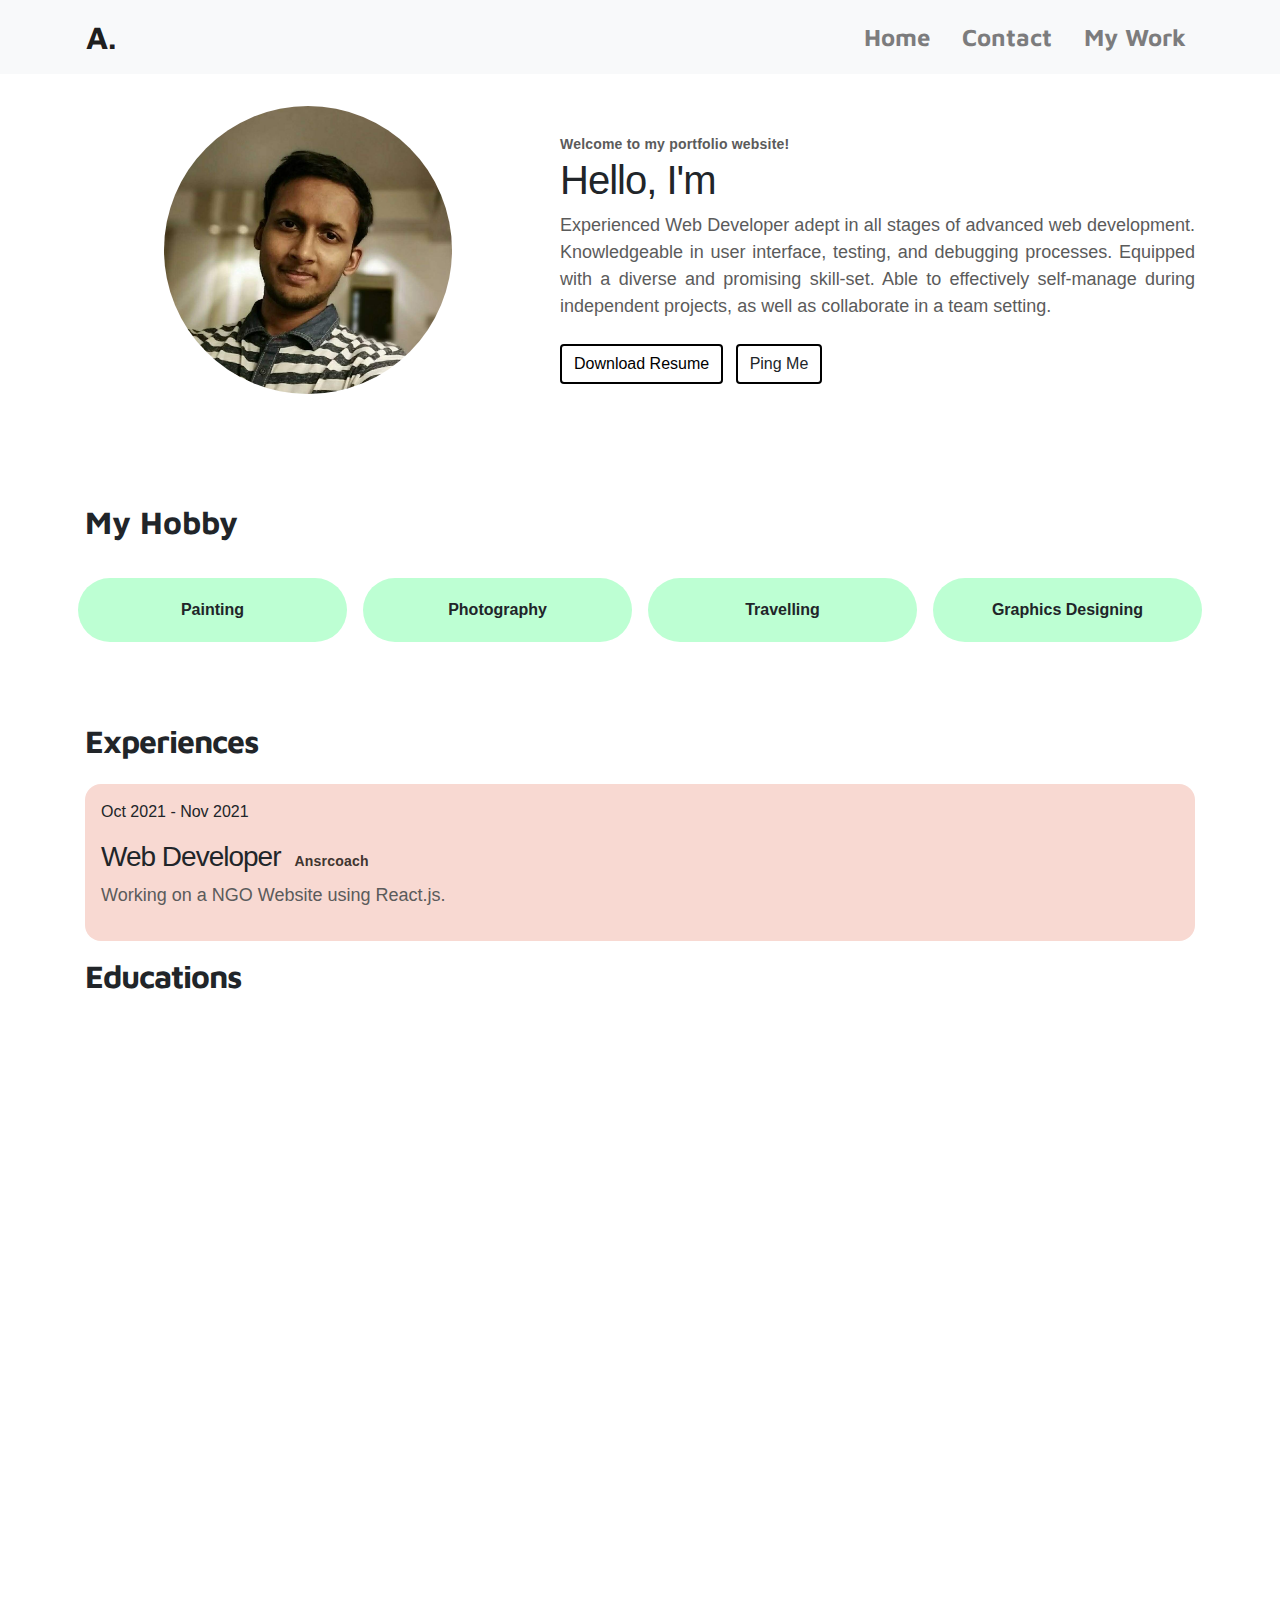
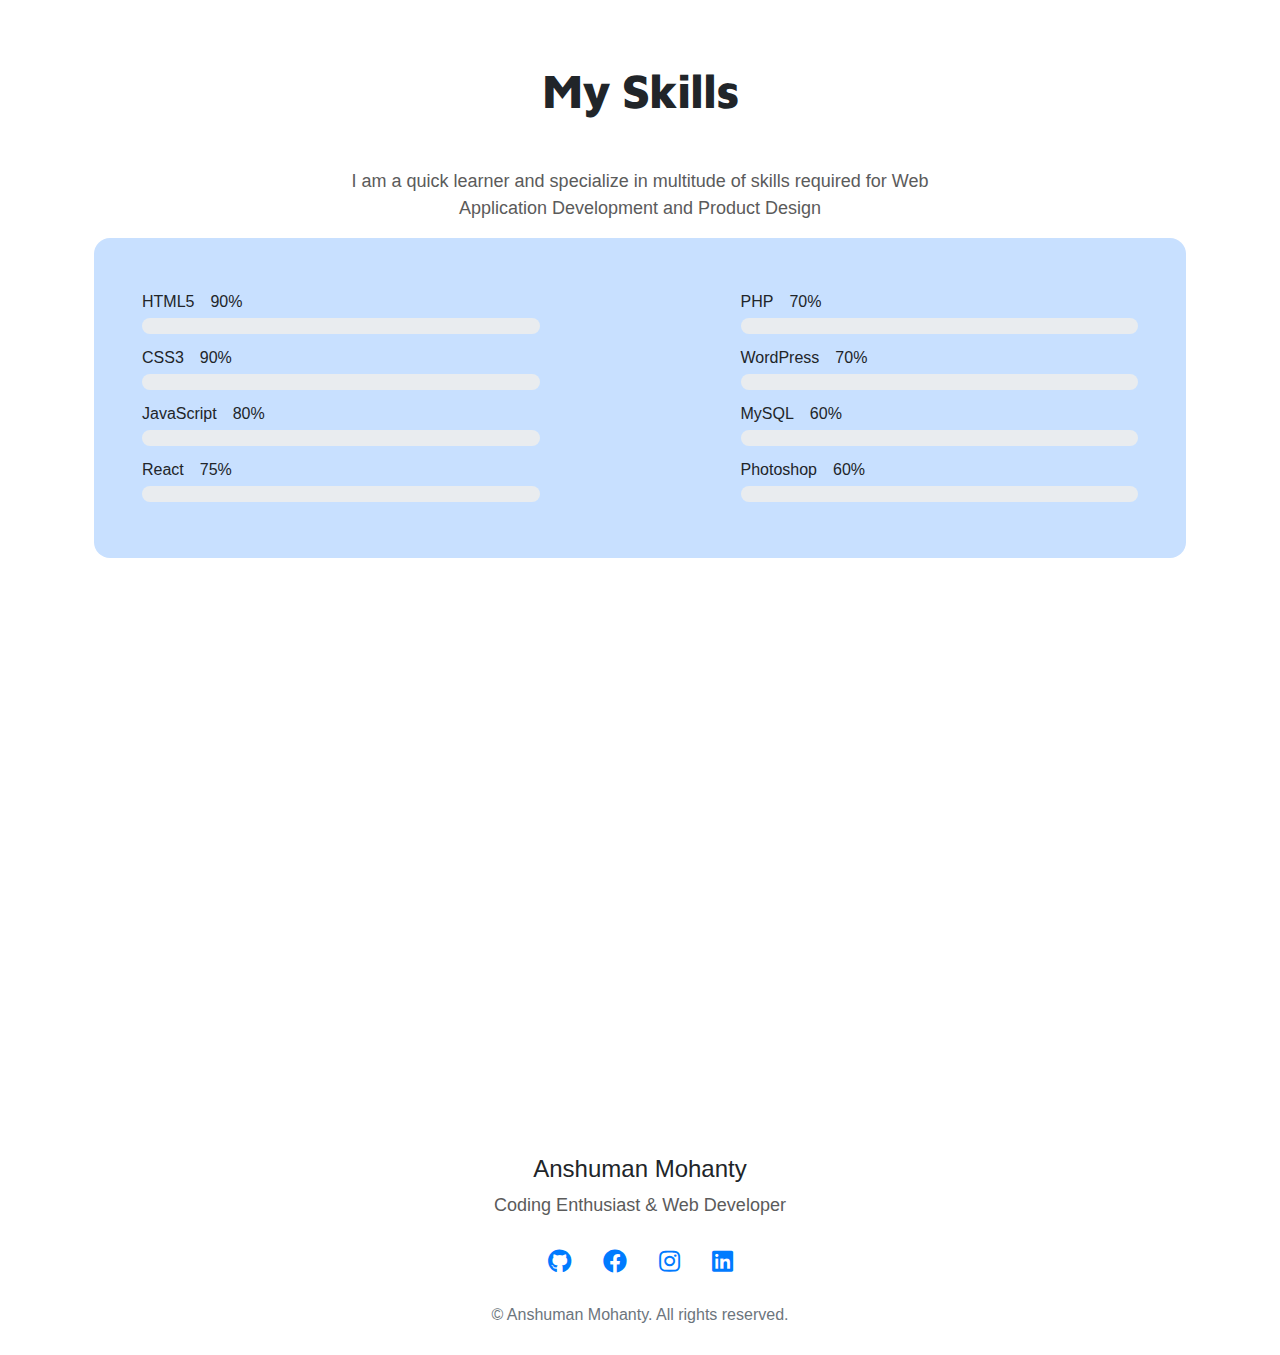
<file: index.html>
<!DOCTYPE html>
<html lang="en">
<head>
    <meta charset="UTF-8">
    <meta http-equiv="X-UA-Compatible" content="IE=edge">
    <meta name="viewport" content="width=device-width, initial-scale=1.0">
    <link rel="stylesheet" href="/css/main.css">
    <link rel="stylesheet" href="css/navbar.css">
    <link rel="stylesheet" href="/css/hero.css">
    <link rel="stylesheet" href="/css/unicons.css">
    <link rel="stylesheet" href="/css/experience.css">
    <link href="https://unpkg.com/aos@2.3.1/dist/aos.css" rel="stylesheet">
    <link href="./css/font-awesome/css/all.min.css?ver=1.2.0" rel="stylesheet">
    <link href="./css/bootstrap-icons/bootstrap-icons.css?ver=1.2.0" rel="stylesheet">
    <link rel="stylesheet" href="https://maxcdn.bootstrapcdn.com/bootstrap/4.0.0/css/bootstrap.min.css" integrity="sha384-Gn5384xqQ1aoWXA+058RXPxPg6fy4IWvTNh0E263XmFcJlSAwiGgFAW/dAiS6JXm" crossorigin="anonymous">
    <link href="https://fonts.googleapis.com/css2?family=Maven+Pro:wght@800&display=swap" rel="stylesheet">
   
    <title>Anshuman Mohanty</title>
</head>
<body>
<!---Navigation Bar Starts--------------------->
<!---Navigation Bar Starts--------------------->
<div class="container-fluid nav-background">
<nav class="navbar navbar-expand-sm navbar-light bg-light container demo">
    <a href="#" class="navbar-brand">A.</a>
    <button class="navbar-toggler" data-toggle="collapse" data-target="#navbar-menu">
        <span class="navbar-toggler-icon"></span>
    </button>
    <div class="collapse navbar-collapse" id="navbar-menu">
    <ul class="navbar-nav ml-auto">
        <li class="nav-item">
            <a href="#" class="nav-link mr-3">Home</a>
        </li>
        <li class="nav-item">
            <a href="./contact.html" class="nav-link mr-3">Contact</a>
        </li>
        <li class="nav-item">
            <a href="./mywork.html" class="nav-link">My Work</a>
        </li>
        
    </ul>
</div>
</nav>
</div>

<!---Navigation Bar Ends----------------------->
<!---Navigation Bar Ends----------------------->


<!---Hero Starts----------------------->
<!---Hero Starts----------------------->

<section class="about full-screen d-lg-flex justify-content-center align-items-center" id="about">
    <div class="container">
        <div class="row d-lg-flex justify-content-center align-items-center">
            
          <div class="col-lg-5 col-md-12 col-8">
            <div class="about-image svg d-flex justify-content-center align-items-center mb-5">
                <img src="/images/myphoto.jpg" class="img-fluid">
            </div>
        </div>


            <div class="col-lg-7 col-md-12 col-12 d-flex align-items-center">
                <div class="about-text">
                    <small class="small-text">Welcome to <span class="mobile-block">my portfolio website!</span></small>
                    <h1 class="animated animated-text">
                        <span class="mr-2">Hello, I'm</span>
                            <div class="animated-info">
                                <span class="animated-item">Anshuman Mohanty</span>
                                <span class="animated-item">a Coder</span>
                                <span class="animated-item">a Photographer</span>
                            </div>
                    </h1>

                    <p>Experienced Web Developer adept in all stages of advanced web development. Knowledgeable in user interface, testing, and debugging processes. Equipped with a diverse and promising skill-set. Able to effectively self-manage during independent projects, as well as collaborate in a team setting.</p>
                    
                    <div class="custom-btn-group mt-4">
                      <a href="https://drive.google.com/file/d/1fgWOMEy9mBD4dsw_sTFxtCBKstpsvOjm/view?usp=sharing" target="/blank" class="btn mr-lg-2 custom-btn"> Download Resume</a>
                      <a data-scroll-nav="0" class="btn custom-btn">Ping Me</a>
                    </div>
                </div>
            </div>

        </div>
    </div>
</section>

<!---Hero Ends----------------------->
<!---Hero Ends----------------------->

<div class="container hobby my-4">
  <div class="row hobby-text my-4">
    <div class="col-12">
      <a>My Hobby</a>
    </div>
  </div>
  <div class="row">
    <div class="col-md-3 col-6 p-2">
      <div class="hobby-item d-flex justify-content-center align-items-center">
        <a>Painting</a>
      </div>
    </div>
    <div class="col-md-3 col-6 p-2">
      <div class="hobby-item d-flex justify-content-center align-items-center">
        <a>Photography</a>
      </div>
    </div>
    <div class="col-md-3 col-6 p-2">
      <div class="hobby-item d-flex justify-content-center align-items-center">
        <a>Travelling</a>
      </div>
    </div>
    <div class="col-md-3 col-6 p-2">
      <div class="hobby-item d-flex justify-content-center align-items-center">
        <a>Graphics Designing</a>
      </div>
    </div>
    
  </div>
</div>

<!-- Experience---------------------->
<!-- Experience---------------------->




<section class="resume py-5 d-lg-flex justify-content-center align-items-center" id="resume">
    <div class="container">
        <div class="row">

            <div class="col-12">
              <h2 class="mb-4">Experiences</h2>

                <div class="timeline">
                    <div class="timeline-wrapper mb-3">
                         <div class="timeline-yr mb-3">
                              <span>Oct 2021 - Nov 2021</span>
                         </div>
                         <div class="timeline-info">
                              <h3><span>Web Developer</span><small>Ansrcoach</small></h3>
                              <p>Working on a NGO Website using React.js.</p>
                         </div>
                    </div>

                </div>
            </div>

            <div class="col-12">
              <h2 class="mb-4 mobile-mt-2">Educations</h2>

                <div class="timeline">
                    <div class="timeline-wrapper mb-3" data-aos="zoom-out">
                         <div class="timeline-yr mb-3">
                              <span>2019 - 2023</span>
                         </div>
                         <div class="timeline-info">
                              <h3><span>B.Tech, Mining</span><small>NIT Raipur</small></h3>
                              <p>I am currently in 6th semester of Mining Engineering.</p>
                              <h5>CPI : 9.14 / 10</h5>
                         </div>
                    </div>

                    <div class="timeline-wrapper mb-3" data-aos="zoom-out">
                        <div class="timeline-yr mb-3">
                            <span>2018</span>
                        </div>
                        <div class="timeline-info">
                            <h3><span>Senior Secondary (XII), Science</span><small>Kendriya Vidyalaya No. 2 Raipur</small></h3>
                            <h5 class="mt-3">Percentage : 90.4 %</h5>
                        </div>
                    </div>
                    
                    <div class="timeline-wrapper mb-3" data-aos="zoom-out">
                        <div class="timeline-yr mb-3">
                            <span>2016</span>
                        </div>
                        <div class="timeline-info">
                            <h3><span>Secondary (X)</span><small>Kendriya Vidyalaya No. 2 Raipur</small></h3>
                            <h5 class="mt-3">CGPA : 10</h5>
                        </div>
                    </div>

                </div>
            </div>
            
        </div>
    </div>
</section>

<!-- Experience Ends---------------------->
<!-- Experience Ends---------------------->


<!-- Skills---------------------->
<!-- Skills---------------------->

<div class="container section px-3 px-lg-4 py-5">
    <div class="container-narrow">
      <div class="text-center mb-5">
        <h2 class="marker marker-center">My Skills</h2>
      </div>
      <div class="text-center">
        <p class="mx-auto mb-3" style="max-width:600px">I am a quick learner and specialize in multitude of skills required for Web Application Development and Product Design</p>
      </div>
      <div class="skillsback p-5">
        <div class="row">
          <div class="col-md-5">
            <div class="py-1">
              <div class="d-flex text-small fw-bolder"><span class="me-auto">HTML5</span><span class="percent">90%</span></div>
              <div class="progress my-1">
                <div class="progress-bar bg-dark" role="progressbar" data-aos="zoom-in-right" data-aos-delay="100" data-aos-anchor-placement="bottom-bottom" style="width: 90%" aria-valuenow="90" aria-valuemin="0" aria-valuemax="100"></div>
              </div>
            </div>
            <div class="py-1">
              <div class="d-flex text-small fw-bolder"><span class="me-auto">CSS3</span><span class="percent">90%</span></div>
              <div class="progress my-1">
                <div class="progress-bar bg-dark" role="progressbar" data-aos="zoom-in-right" data-aos-delay="200" data-aos-anchor-placement="bottom-bottom" style="width: 90%" aria-valuenow="90" aria-valuemin="0" aria-valuemax="100"></div>
              </div>
            </div>
            <div class="py-1">
              <div class="d-flex text-small fw-bolder"><span class="me-auto">JavaScript</span><span class="percent">80%</span></div>
              <div class="progress my-1">
                <div class="progress-bar bg-dark" role="progressbar" data-aos="zoom-in-right" data-aos-delay="300" data-aos-anchor-placement="bottom-bottom" style="width: 80%" aria-valuenow="80" aria-valuemin="0" aria-valuemax="100"></div>
              </div>
            </div>
            <div class="py-1">
              <div class="d-flex text-small fw-bolder"><span class="me-auto">React</span><span class="percent">75%</span></div>
              <div class="progress my-1">
                <div class="progress-bar bg-dark" role="progressbar" data-aos="zoom-in-right" data-aos-delay="300" data-aos-anchor-placement="bottom-bottom" style="width: 75%" aria-valuenow="75" aria-valuemin="0" aria-valuemax="100"></div>
              </div>
            </div>
          </div>
          <div class="col-md-5 offset-md-2">
            <div class="py-1">
              <div class="d-flex text-small fw-bolder"><span class="me-auto">PHP</span><span class="percent">70%</span></div>
              <div class="progress my-1">
                <div class="progress-bar bg-dark" role="progressbar" data-aos="zoom-in-right" data-aos-delay="400" data-aos-anchor-placement="bottom-bottom" style="width: 70%" aria-valuenow="70" aria-valuemin="0" aria-valuemax="100"></div>
              </div>
            </div>
            <div class="py-1">
              <div class="d-flex text-small fw-bolder"><span class="me-auto">WordPress</span><span class="percent">70%</span></div>
              <div class="progress my-1">
                <div class="progress-bar bg-dark" role="progressbar" data-aos="zoom-in-right" data-aos-delay="500" data-aos-anchor-placement="bottom-bottom" style="width: 70%" aria-valuenow="70" aria-valuemin="0" aria-valuemax="100"></div>
              </div>
            </div>
            <div class="py-1">
              <div class="d-flex text-small fw-bolder"><span class="me-auto">MySQL</span><span class="percent">60%</span></div>
              <div class="progress my-1">
                <div class="progress-bar bg-dark" role="progressbar" data-aos="zoom-in-right" data-aos-delay="600" data-aos-anchor-placement="bottom-bottom" style="width: 60%" aria-valuenow="60" aria-valuemin="0" aria-valuemax="100"></div>
              </div>
            </div>
            <div class="py-1">
              <div class="d-flex text-small fw-bolder"><span class="me-auto">Photoshop</span><span class="percent">60%</span></div>
              <div class="progress my-1">
                <div class="progress-bar bg-dark" role="progressbar" data-aos="zoom-in-right" data-aos-delay="600" data-aos-anchor-placement="bottom-bottom" style="width: 60%" aria-valuenow="60" aria-valuemin="0" aria-valuemax="100"></div>
              </div>
            </div>
          </div>
        </div>
      </div>
    </div>
  </div>


  <!-- Skills Ends---------------------->
  <!-- Skills Ends---------------------->


  <div data-scroll-index="0" class="container d-flex justify-content-center align-items-center my-5 p-md-5 p-5" data-aos="fade-up"
  data-aos-anchor-placement="bottom-bottom">
    <div class="row">
      <div class="col-12 p-4 ping-me">
        <div class="row">
          <div class="col-12 p-3">
            <h1 class="mb-3">Ping Me!</h1>
            <p>Some general information about the function.</p>
          </div>
        </div>
        <div class="row">
          <div class="col-12">
            <form action="javascript:sendmail()" method="post">
            <div class="ping-email my-2">
              <input type="email" class="form-control" name="Sender" id="Sender" placeholder="Email" required="">
            </div>
            <button type="submit" class="btn btn-contact my-4">Send Message</button>
          </form>
          </div>
        </div>
      </div>
    </div>
  </div>


  <!-- Footer---------------------->
  <!-- Footer---------------------->


  <footer class="pt-4 pb-4 text-center">
    <div class="container">
      <div class="my-3">
        <div class="h4">Anshuman Mohanty</div>
        <p>Coding Enthusiast & Web Developer</p>
        <div class="social-nav">
          <nav role="navigation">
            <ul class="nav justify-content-center">
              <li class="nav-item"><a class="nav-link" href="https://github.com/Anshuman2305" target="/blank" title="Github"><i class="fab fa-github"></i><span class="menu-title sr-only">Github</span></a></li>
              <li class="nav-item"><a class="nav-link" href="https://www.facebook.com/anshuman.mohanty.1048/" target="/blank" title="Facebook"><i class="fab fa-facebook"></i><span class="menu-title sr-only">Facebook</span></a></li>
              <li class="nav-item"><a class="nav-link" href="https://www.instagram.com/anshumanmohanty23/" target="/blank" title="Instagram"><i class="fab fa-instagram"></i><span class="menu-title sr-only">Instagram</span></a></li>
              <li class="nav-item"><a class="nav-link" href="https://www.linkedin.com/in/anshuman-mohanty-33463b190/" target="/blank" title="LinkedIn"><i class="fab fa-linkedin"></i><span class="menu-title sr-only">LinkedIn</span></a></li>
            </ul>
          </nav>
        </div>
      </div>
      <div class="text-small text-secondary">
        <div class="mb-1">&copy; Anshuman Mohanty. All rights reserved.</div>
    </div>
</footer>

  

    <script src="https://code.jquery.com/jquery-3.6.0.min.js" integrity="sha256-/xUj+3OJU5yExlq6GSYGSHk7tPXikynS7ogEvDej/m4=" crossorigin="anonymous"></script>
    <script src="./js/scrollIt.js" type="text/javascript"></script>
    <script src="https://unpkg.com/aos@2.3.1/dist/aos.js"></script>
    <script src="https://cdnjs.cloudflare.com/ajax/libs/popper.js/1.12.9/umd/popper.min.js" integrity="sha384-ApNbgh9B+Y1QKtv3Rn7W3mgPxhU9K/ScQsAP7hUibX39j7fakFPskvXusvfa0b4Q" crossorigin="anonymous"></script>
    <script src="https://maxcdn.bootstrapcdn.com/bootstrap/4.0.0/js/bootstrap.min.js" integrity="sha384-JZR6Spejh4U02d8jOt6vLEHfe/JQGiRRSQQxSfFWpi1MquVdAyjUar5+76PVCmYl" crossorigin="anonymous"></script>
    <script src="./js/index.js"></script>
    <script src="https://smtpjs.com/v3/smtp.js"></script>


 
<script>  

     function sendmail(){
    
			var email = $('#Sender').val();

			// var body = $('#body').val();

			var Body='Email: '+email;
			//console.log(name, phone, email, message);

			Email.send({
        SecureToken:"fbf31702-bb7f-4a4e-9c1c-4ccf17ee777f",
				To: 'anshuman.nitrr@gmail.com',
				From: email,
				Subject: email+" is trying to ping you.",
				Body: Body
			}).then(
				message =>{
					//console.log (message);
					if(message=='OK'){
					alert('Your mail has been send. Thank you for connecting.');
					}
					else{
						console.error (message);
						alert('There is error at sending message. ')
						
					}

				}
			);
		}
  </script>

   

</body>
</html>
</file>
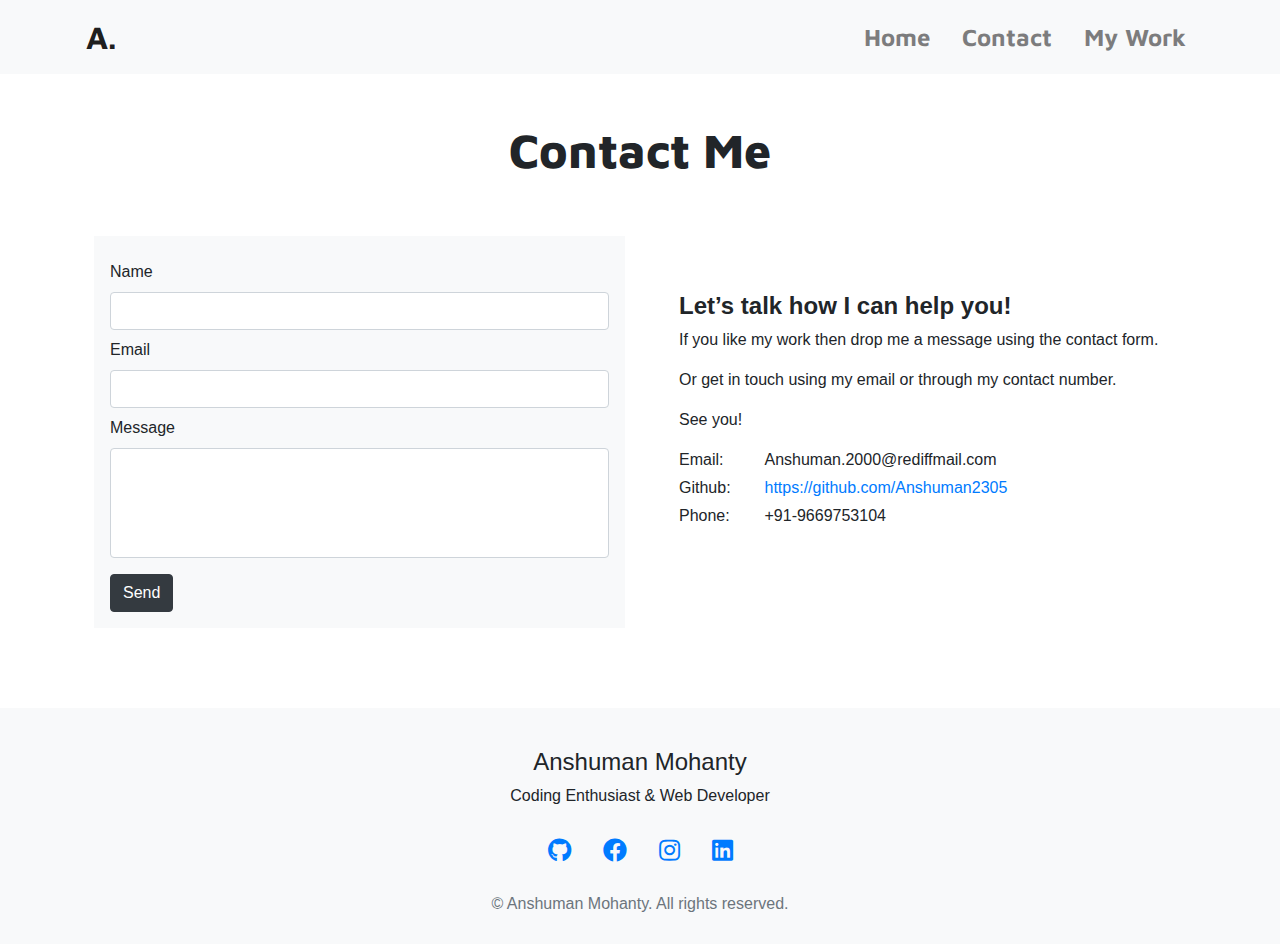
<file: contact.html>
<!DOCTYPE html>
<html lang="en">
<head>
    <meta charset="UTF-8">
    <meta http-equiv="X-UA-Compatible" content="IE=edge">
    <meta name="viewport" content="width=device-width, initial-scale=1.0">
    <link rel="stylesheet" href="/css/main.css">
    <link rel="stylesheet" href="css/navbar.css">
    <link rel="stylesheet" href="/css/contact.css">
    <link href="./css/font-awesome/css/all.min.css?ver=1.2.0" rel="stylesheet">
    <link href="./css/bootstrap-icons/bootstrap-icons.css?ver=1.2.0" rel="stylesheet">
    <link rel="stylesheet" href="https://maxcdn.bootstrapcdn.com/bootstrap/4.0.0/css/bootstrap.min.css" integrity="sha384-Gn5384xqQ1aoWXA+058RXPxPg6fy4IWvTNh0E263XmFcJlSAwiGgFAW/dAiS6JXm" crossorigin="anonymous">
    <link href="https://fonts.googleapis.com/css2?family=Maven+Pro:wght@800&display=swap" rel="stylesheet">
   
    <title>Anshuman Mohanty</title>
</head>
<body>
<!---Navigation Bar Starts--------------------->
<!---Navigation Bar Starts--------------------->
<div class="container-fluid nav-background">
<nav class="navbar navbar-expand-sm navbar-light bg-light container demo">
    <a href="#" class="navbar-brand">A.</a>
    <button class="navbar-toggler" data-toggle="collapse" data-target="#navbar-menu">
        <span class="navbar-toggler-icon"></span>
    </button>
    <div class="collapse navbar-collapse" id="navbar-menu">
    <ul class="navbar-nav ml-auto">
        <li class="nav-item">
            <a href="./index.html" class="nav-link mr-3">Home</a>
        </li>
        <li class="nav-item">
          <a href="#" class="nav-link mr-3">Contact</a>
      </li>
        <li class="nav-item">
            <a href="./mywork.html" class="nav-link">My Work</a>
        </li>
        
    </ul>
</div>
</nav>
</div>

<!---Navigation Bar Ends----------------------->
<!---Navigation Bar Ends----------------------->

<!---Contact Form----------------------->
<!---Contact Form----------------------->

<div class="container px-2 px-lg-4 pb-4 pt-5 mb-5" id="contact">
    <div class="container-narrow">
      <div class="text-center mb-5">
        <h2 class="marker marker-center">Contact Me</h2>
      </div>
      <div class="row">
        <div class="col-md-6" data-aos="zoom-in" data-aos-delay="100">
          <div class="bg-light my-2 p-3 pt-2"><form action="./connect.php"
      method="POST">
      <div class="form-group my-2">
        <label for="name" class="form-label fw-bolder">Name</label>
        <input class="form-control" type="text" id="name" name="phpname" required>
      </div>
      <div class="form-group my-2">
        <label for="email" class="form-label fw-bolder">Email</label>
        <input class="form-control" type="email" id="email" name="phpemail" required>
      </div>
    <div class="form-group my-2">
      <label for="message" class="form-label fw-bolder">Message</label>
      <textarea class="form-control" style="resize: none;" id="message" name="phpmessage" rows="4" required></textarea>
    </div>
    <button class="btn btn-dark mt-2" type="submit">Send</button>
  </form>
          </div>
        </div>
        <div class="contact-info col-md-6 mt-5" data-aos="fade-left" data-aos-delay="300">
          <div class="mt-3 px-4">
            <div class="h5">Let’s talk how I can help you!</div>
            <p>If you like my work then drop me a message using the contact form. </p>
            <p>Or get in touch using my email or through my contact number.</p>
            <p>See you!</p>
          </div>
          <div class="mt-53 px-4 ">
            <div class="row"> 
              <div class="col-sm-2">
                <div class="pb-1">Email:</div>
              </div>
              <div class="col-sm-10">
                <div class="pb-1 fw-bolder">Anshuman.2000@rediffmail.com</div>
              </div>
              <div class="col-sm-2">
                <div class="pb-1">Github:</div>
              </div>
              <div class="col-sm-10">
                <a href="https://github.com/Anshuman2305" target="/blank"><div class="pb-1 fw-bolder">https://github.com/Anshuman2305</div></a>
              </div>
              <div class="col-sm-2">
                <div class="pb-1">Phone:</div>
              </div>
              <div class="col-sm-10">
                <div class="pb-1 fw-bolder">+91-9669753104</div>
              </div>
            </div>
          </div>
        </div>
      </div>
    </div>
  </div>
  
  <!---Contact Form Ends----------------------->
  <!---Contact Form Ends----------------------->


  <!-- Footer---------------------->
  <!-- Footer---------------------->


  <footer class="pt-4 pb-4 text-center bg-light">
    <div class="container">
      <div class="my-3">
        <div class="h4">Anshuman Mohanty</div>
        <p>Coding Enthusiast & Web Developer</p>
        <div class="social-nav">
          <nav role="navigation">
            <ul class="nav justify-content-center">
              <li class="nav-item"><a class="nav-link" href="https://github.com/Anshuman2305" target="/blank" title="Github"><i class="fab fa-github"></i><span class="menu-title sr-only">Github</span></a></li>
              <li class="nav-item"><a class="nav-link" href="https://www.facebook.com/anshuman.mohanty.1048/" target="/blank" title="Facebook"><i class="fab fa-facebook"></i><span class="menu-title sr-only">Facebook</span></a></li>
              <li class="nav-item"><a class="nav-link" href="https://www.instagram.com/anshumanmohanty23/" target="/blank" title="Instagram"><i class="fab fa-instagram"></i><span class="menu-title sr-only">Instagram</span></a></li>
              <li class="nav-item"><a class="nav-link" href="https://www.linkedin.com/in/anshuman-mohanty-33463b190/" target="/blank" title="LinkedIn"><i class="fab fa-linkedin"></i><span class="menu-title sr-only">LinkedIn</span></a></li>
            </ul>
          </nav>
        </div>
      </div>
      <div class="text-small text-secondary">
        <div class="mb-1">&copy; Anshuman Mohanty. All rights reserved.</div>
    </div>
</footer>
  

  
    <script src="https://code.jquery.com/jquery-3.2.1.slim.min.js" integrity="sha384-KJ3o2DKtIkvYIK3UENzmM7KCkRr/rE9/Qpg6aAZGJwFDMVNA/GpGFF93hXpG5KkN" crossorigin="anonymous"></script>
    <script src="https://cdnjs.cloudflare.com/ajax/libs/popper.js/1.12.9/umd/popper.min.js" integrity="sha384-ApNbgh9B+Y1QKtv3Rn7W3mgPxhU9K/ScQsAP7hUibX39j7fakFPskvXusvfa0b4Q" crossorigin="anonymous"></script>
    <script src="https://maxcdn.bootstrapcdn.com/bootstrap/4.0.0/js/bootstrap.min.js" integrity="sha384-JZR6Spejh4U02d8jOt6vLEHfe/JQGiRRSQQxSfFWpi1MquVdAyjUar5+76PVCmYl" crossorigin="anonymous"></script>

</body>
</html>
</file>
<file: css/main.css>
@import url("https://fonts.googleapis.com/css?family=Maven+Pro:400,700");
body {
  font-family: 'Maven Pro', sans-serif;
  margin: 0 !important;
  overflow-x: hidden;
  -ms-overflow-style: none;
  /* IE and Edge */
  scrollbar-width: none;
  /* Firefox */
}

html {
  overflow-x: hidden;
}

/* Hide scrollbar for Chrome, Safari and Opera */
body::-webkit-scrollbar {
  display: none;
}
/*# sourceMappingURL=main.css.map */
</file>
<file: css/navbar.css>
.nav-background {
  background-color: #f8f9fa;
}

.navbar .navbar-brand {
  font-size: 2em;
  font-family: 'Maven Pro', sans-serif;
  font-weight: 700;
}

.nav-item {
  font-size: 1.5em;
  font-family: 'Maven Pro', sans-serif;
  font-weight: 700 !important;
}
/*# sourceMappingURL=navbar.css.map */
</file>
<file: css/hero.css>
.full-screen {
  padding: 2rem 0;
}

.small-text {
  color: #5b5b5b;
  font-size: 14px;
  font-weight: bold;
  padding: 8px 0px;
  border-radius: 50px;
  letter-spacing: 0.2px;
}

ul {
  margin: 0;
  padding: 0;
}

ul li {
  list-style: none;
}

a {
  font-weight: bold;
  text-decoration: none !important;
  -webkit-transition: all 0.4s ease;
  transition: all 0.4s ease;
}

a:hover {
  color: red !important;
}

.navbar-brand .uil {
  font-size: 40px;
}

p {
  font-size: 18px;
  font-weight: 300;
  line-height: 1.5;
  color: #5b5b5b;
}

h1, h2, h3, h4, h5, h6 {
  font-weight: bold;
  letter-spacing: -1px;
}

h1 {
  color: #212121;
  font-size: 2.8em;
  margin: 24px 0;
}

h2 {
  color: #353535;
  font-size: 2.4em;
  font-weight: bold;
}

h3 {
  color: #484848;
}

h3,
b, strong {
  font-weight: bold;
}

.custom-btn {
  background: #fff;
  color: #000;
  font-weight: bold;
  border-style: solid;
  border-width: 2px !important;
  border-color: #000 !important;
  border-radius: 50px;
  padding: 13px 29px;
  font-size: 14px;
  line-height: normal;
  overflow: hidden;
  -webkit-transition: all 0.4s ease;
  transition: all 0.4s ease;
  margin-bottom: 2em;
}

.custom-btn:hover {
  color: #fff !important;
  background-color: #000;
}

.custom-btn.custom-btn-bg {
  background: #474559;
  color: #ffffff;
  border-style: none;
}

.custom-btn.custom-btn-bg:hover {
  background: red;
  color: #ffffff !important;
}

.animated {
  position: relative;
}

.animated-info {
  display: inline-block;
  vertical-align: top;
  margin-top: 5px;
  min-width: 320px;
  position: relative;
}

.animated-item {
  color: red;
}

.animated-item {
  font-size: 38px;
  line-height: inherit;
  display: block;
  opacity: 0;
  overflow: hidden;
  position: absolute;
  top: 0;
  right: 0;
  left: 0;
  -webkit-animation: BottomTotop 6s linear infinite 0s;
          animation: BottomTotop 6s linear infinite 0s;
  width: 10em !important;
}

.animated-item:nth-child(2n+2) {
  -webkit-animation-delay: 2s;
          animation-delay: 2s;
}

.animated-item:nth-child(3n+3) {
  -webkit-animation-delay: 4s;
          animation-delay: 4s;
}

@-webkit-keyframes BottomTotop {
  0% {
    opacity: 0;
  }
  5% {
    opacity: 0;
    -webkit-transform: translateY(5px);
            transform: translateY(5px);
  }
  10% {
    opacity: 1;
    -webkit-transform: translateY(0px);
            transform: translateY(0px);
  }
  25% {
    opacity: 1;
    -webkit-transform: translateY(0px);
            transform: translateY(0px);
  }
  30% {
    opacity: 0;
    -webkit-transform: translateY(5px);
            transform: translateY(5px);
  }
  80% {
    opacity: 0;
  }
  100% {
    opacity: 0;
  }
}

@keyframes BottomTotop {
  0% {
    opacity: 0;
  }
  5% {
    opacity: 0;
    -webkit-transform: translateY(5px);
            transform: translateY(5px);
  }
  10% {
    opacity: 1;
    -webkit-transform: translateY(0px);
            transform: translateY(0px);
  }
  25% {
    opacity: 1;
    -webkit-transform: translateY(0px);
            transform: translateY(0px);
  }
  30% {
    opacity: 0;
    -webkit-transform: translateY(5px);
            transform: translateY(5px);
  }
  80% {
    opacity: 0;
  }
  100% {
    opacity: 0;
  }
}

.about-image img {
  border-radius: 50%;
  height: auto;
}

@media (min-width: 768px) {
  .about-image img {
    border-radius: 50%;
    height: 18em;
  }
}

.about-text p {
  text-align: justify;
}
/*# sourceMappingURL=hero.css.map */
</file>
<file: css/unicons.css>
@font-face {
  font-family: 'unicons';
  src: url('../font/unicons.eot?42479262');
  src: url('../font/unicons.eot?42479262#iefix') format('embedded-opentype'),
       url('../font/unicons.woff2?42479262') format('woff2'),
       url('../font/unicons.woff?42479262') format('woff'),
       url('../font/unicons.ttf?42479262') format('truetype'),
       url('../font/unicons.svg?42479262#unicons') format('svg');
  font-weight: normal;
  font-style: normal;
}
/* Chrome hack: SVG is rendered more smooth in Windozze. 100% magic, uncomment if you need it. */
/* Note, that will break hinting! In other OS-es font will be not as sharp as it could be */
/*
@media screen and (-webkit-min-device-pixel-ratio:0) {
  @font-face {
    font-family: 'unicons';
    src: url('../font/unicons.svg?42479262#unicons') format('svg');
  }
}
*/
 
 [class^="uil-"]:before, [class*=" uil-"]:before {
  font-family: "unicons";
  font-style: normal;
  font-weight: normal;
  speak: none;
 
  display: inline-block;
  text-decoration: inherit;
  width: 1em;
  margin-right: .2em;
  text-align: center;
  /* opacity: .8; */
 
  /* For safety - reset parent styles, that can break glyph codes*/
  font-variant: normal;
  text-transform: none;
 
  /* fix buttons height, for twitter bootstrap */
  line-height: 1em;
 
  /* Animation center compensation - margins should be symmetric */
  /* remove if not needed */
  margin-left: .2em;
 
  /* you can be more comfortable with increased icons size */
  /* font-size: 120%; */
 
  /* Font smoothing. That was taken from TWBS */
  -webkit-font-smoothing: antialiased;
  -moz-osx-font-smoothing: grayscale;
 
  /* Uncomment for 3D effect */
  /* text-shadow: 1px 1px 1px rgba(127, 127, 127, 0.3); */
}
 
.uil-abacus:before { content: '\e800'; } /* '' */
.uil-accessible-icon-alt:before { content: '\e801'; } /* '' */
.uil-adjust-alt:before { content: '\e802'; } /* '' */
.uil-adjust-circle:before { content: '\e803'; } /* '' */
.uil-adjust-half:before { content: '\e804'; } /* '' */
.uil-adjust:before { content: '\e805'; } /* '' */
.uil-airplay:before { content: '\e806'; } /* '' */
.uil-align-alt:before { content: '\e807'; } /* '' */
.uil-align-center-alt:before { content: '\e808'; } /* '' */
.uil-align-center-h:before { content: '\e809'; } /* '' */
.uil-align-center-justify:before { content: '\e80a'; } /* '' */
.uil-align-center-v:before { content: '\e80b'; } /* '' */
.uil-align-center:before { content: '\e80c'; } /* '' */
.uil-align-justify:before { content: '\e80d'; } /* '' */
.uil-align-left-justify:before { content: '\e80e'; } /* '' */
.uil-align-left:before { content: '\e80f'; } /* '' */
.uil-align-letter-right:before { content: '\e810'; } /* '' */
.uil-align-right-justify:before { content: '\e811'; } /* '' */
.uil-align-right:before { content: '\e812'; } /* '' */
.uil-align:before { content: '\e813'; } /* '' */
.uil-ambulance:before { content: '\e814'; } /* '' */
.uil-analysis:before { content: '\e815'; } /* '' */
.uil-analytics:before { content: '\e816'; } /* '' */
.uil-anchor:before { content: '\e817'; } /* '' */
.uil-android-phone-slash:before { content: '\e818'; } /* '' */
.uil-angle-double-down:before { content: '\e819'; } /* '' */
.uil-angle-double-left:before { content: '\e81a'; } /* '' */
.uil-angle-double-right:before { content: '\e81b'; } /* '' */
.uil-angle-double-up:before { content: '\e81c'; } /* '' */
.uil-angle-down:before { content: '\e81d'; } /* '' */
.uil-angle-left:before { content: '\e81e'; } /* '' */
.uil-angle-right-b:before { content: '\e81f'; } /* '' */
.uil-angle-right:before { content: '\e820'; } /* '' */
.uil-angle-up:before { content: '\e821'; } /* '' */
.uil-annoyed-alt:before { content: '\e822'; } /* '' */
.uil-annoyed:before { content: '\e823'; } /* '' */
.uil-apps:before { content: '\e824'; } /* '' */
.uil-archive-alt:before { content: '\e825'; } /* '' */
.uil-archive:before { content: '\e826'; } /* '' */
.uil-arrow-break:before { content: '\e827'; } /* '' */
.uil-arrow-circle-down:before { content: '\e828'; } /* '' */
.uil-arrow-circle-left:before { content: '\e829'; } /* '' */
.uil-arrow-circle-right:before { content: '\e82a'; } /* '' */
.uil-arrow-circle-up:before { content: '\e82b'; } /* '' */
.uil-arrow-compress-h:before { content: '\e82c'; } /* '' */
.uil-arrow-down-left:before { content: '\e82d'; } /* '' */
.uil-arrow-down-right:before { content: '\e82e'; } /* '' */
.uil-arrow-down:before { content: '\e82f'; } /* '' */
.uil-arrow-from-right:before { content: '\e830'; } /* '' */
.uil-arrow-from-top:before { content: '\e831'; } /* '' */
.uil-arrow-growth:before { content: '\e832'; } /* '' */
.uil-arrow-left:before { content: '\e833'; } /* '' */
.uil-arrow-random:before { content: '\e834'; } /* '' */
.uil-arrow-resize-diagonal:before { content: '\e835'; } /* '' */
.uil-arrow-right:before { content: '\e836'; } /* '' */
.uil-arrow-to-bottom:before { content: '\e837'; } /* '' */
.uil-arrow-to-right:before { content: '\e838'; } /* '' */
.uil-arrow-up-left:before { content: '\e839'; } /* '' */
.uil-arrow-up-right:before { content: '\e83a'; } /* '' */
.uil-arrow-up:before { content: '\e83b'; } /* '' */
.uil-arrows-h-alt:before { content: '\e83c'; } /* '' */
.uil-arrows-h:before { content: '\e83d'; } /* '' */
.uil-arrows-left-down:before { content: '\e83e'; } /* '' */
.uil-arrows-maximize:before { content: '\e83f'; } /* '' */
.uil-arrows-merge:before { content: '\e840'; } /* '' */
.uil-arrows-resize-h:before { content: '\e841'; } /* '' */
.uil-arrows-resize-v:before { content: '\e842'; } /* '' */
.uil-arrows-resize:before { content: '\e843'; } /* '' */
.uil-arrows-right-down:before { content: '\e844'; } /* '' */
.uil-arrows-shrink-h:before { content: '\e845'; } /* '' */
.uil-arrows-shrink-v:before { content: '\e846'; } /* '' */
.uil-arrows-up-right:before { content: '\e847'; } /* '' */
.uil-arrows-v-alt:before { content: '\e848'; } /* '' */
.uil-arrows-v:before { content: '\e849'; } /* '' */
.uil-at:before { content: '\e84a'; } /* '' */
.uil-atm-card:before { content: '\e84b'; } /* '' */
.uil-atom:before { content: '\e84c'; } /* '' */
.uil-auto-flash:before { content: '\e84d'; } /* '' */
.uil-award-alt:before { content: '\e84e'; } /* '' */
.uil-award:before { content: '\e84f'; } /* '' */
.uil-baby-carriage:before { content: '\e850'; } /* '' */
.uil-backpack:before { content: '\e851'; } /* '' */
.uil-backspace:before { content: '\e852'; } /* '' */
.uil-backward:before { content: '\e853'; } /* '' */
.uil-bag-alt:before { content: '\e854'; } /* '' */
.uil-bag-slash:before { content: '\e855'; } /* '' */
.uil-bag:before { content: '\e856'; } /* '' */
.uil-ball:before { content: '\e857'; } /* '' */
.uil-ban:before { content: '\e858'; } /* '' */
.uil-bars:before { content: '\e859'; } /* '' */
.uil-basketball-hoop:before { content: '\e85a'; } /* '' */
.uil-basketball:before { content: '\e85b'; } /* '' */
.uil-battery-bolt:before { content: '\e85c'; } /* '' */
.uil-battery-empty:before { content: '\e85d'; } /* '' */
.uil-bed-double:before { content: '\e85e'; } /* '' */
.uil-bed:before { content: '\e85f'; } /* '' */
.uil-bell-school:before { content: '\e860'; } /* '' */
.uil-bell-slash:before { content: '\e861'; } /* '' */
.uil-bill:before { content: '\e862'; } /* '' */
.uil-bitcoin-circle:before { content: '\e863'; } /* '' */
.uil-bitcoin:before { content: '\e864'; } /* '' */
.uil-bluetooth-b:before { content: '\e865'; } /* '' */
.uil-bolt-alt:before { content: '\e866'; } /* '' */
.uil-bolt-slash:before { content: '\e867'; } /* '' */
.uil-bolt:before { content: '\e868'; } /* '' */
.uil-book-alt:before { content: '\e869'; } /* '' */
.uil-book-medical:before { content: '\e86a'; } /* '' */
.uil-book-open:before { content: '\e86b'; } /* '' */
.uil-book-reader:before { content: '\e86c'; } /* '' */
.uil-book:before { content: '\e86d'; } /* '' */
.uil-bookmark-full:before { content: '\e86e'; } /* '' */
.uil-bookmark:before { content: '\e86f'; } /* '' */
.uil-books:before { content: '\e870'; } /* '' */
.uil-boombox:before { content: '\e871'; } /* '' */
.uil-border-alt:before { content: '\e872'; } /* '' */
.uil-border-bottom:before { content: '\e873'; } /* '' */
.uil-border-clear:before { content: '\e874'; } /* '' */
.uil-border-horizontal:before { content: '\e875'; } /* '' */
.uil-border-inner:before { content: '\e876'; } /* '' */
.uil-border-left:before { content: '\e877'; } /* '' */
.uil-border-out:before { content: '\e878'; } /* '' */
.uil-border-right:before { content: '\e879'; } /* '' */
.uil-border-top:before { content: '\e87a'; } /* '' */
.uil-border-vertical:before { content: '\e87b'; } /* '' */
.uil-box:before { content: '\e87c'; } /* '' */
.uil-briefcase-alt:before { content: '\e87d'; } /* '' */
.uil-briefcase:before { content: '\e87e'; } /* '' */
.uil-bright:before { content: '\e87f'; } /* '' */
.uil-brightness-empty:before { content: '\e880'; } /* '' */
.uil-brightness-half:before { content: '\e881'; } /* '' */
.uil-brightness-low:before { content: '\e882'; } /* '' */
.uil-brightness-minus:before { content: '\e883'; } /* '' */
.uil-brightness-plus:before { content: '\e884'; } /* '' */
.uil-brightness:before { content: '\e885'; } /* '' */
.uil-bring-bottom:before { content: '\e886'; } /* '' */
.uil-bring-front:before { content: '\e887'; } /* '' */
.uil-brush-alt:before { content: '\e888'; } /* '' */
.uil-bug:before { content: '\e889'; } /* '' */
.uil-building:before { content: '\e88a'; } /* '' */
.uil-bullseye:before { content: '\e88b'; } /* '' */
.uil-bus-alt:before { content: '\e88c'; } /* '' */
.uil-bus-school:before { content: '\e88d'; } /* '' */
.uil-bus:before { content: '\e88e'; } /* '' */
.uil-calcualtor:before { content: '\e88f'; } /* '' */
.uil-calculator-alt:before { content: '\e890'; } /* '' */
.uil-calendar-alt:before { content: '\e891'; } /* '' */
.uil-calendar-slash:before { content: '\e892'; } /* '' */
.uil-calender:before { content: '\e893'; } /* '' */
.uil-calling:before { content: '\e894'; } /* '' */
.uil-camera-plus:before { content: '\e895'; } /* '' */
.uil-camera-slash:before { content: '\e896'; } /* '' */
.uil-camera:before { content: '\e897'; } /* '' */
.uil-cancel:before { content: '\e898'; } /* '' */
.uil-capsule:before { content: '\e899'; } /* '' */
.uil-capture:before { content: '\e89a'; } /* '' */
.uil-car-sideview:before { content: '\e89b'; } /* '' */
.uil-car-slash:before { content: '\e89c'; } /* '' */
.uil-car-wash:before { content: '\e89d'; } /* '' */
.uil-car:before { content: '\e89e'; } /* '' */
.uil-card-atm:before { content: '\e89f'; } /* '' */
.uil-caret-right:before { content: '\e8a0'; } /* '' */
.uil-cart:before { content: '\e8a1'; } /* '' */
.uil-cell:before { content: '\e8a2'; } /* '' */
.uil-celsius:before { content: '\e8a3'; } /* '' */
.uil-chart-bar-alt:before { content: '\e8a4'; } /* '' */
.uil-chart-bar:before { content: '\e8a5'; } /* '' */
.uil-chart-down:before { content: '\e8a6'; } /* '' */
.uil-chart-growth-alt:before { content: '\e8a7'; } /* '' */
.uil-chart-growth:before { content: '\e8a8'; } /* '' */
.uil-chart-line:before { content: '\e8a9'; } /* '' */
.uil-chart-pie-alt:before { content: '\e8aa'; } /* '' */
.uil-chart-pie:before { content: '\e8ab'; } /* '' */
.uil-chart:before { content: '\e8ac'; } /* '' */
.uil-chat-bubble-user:before { content: '\e8ad'; } /* '' */
.uil-chat-info:before { content: '\e8ae'; } /* '' */
.uil-chat:before { content: '\e8af'; } /* '' */
.uil-check-circle:before { content: '\e8b0'; } /* '' */
.uil-check-square:before { content: '\e8b1'; } /* '' */
.uil-check:before { content: '\e8b2'; } /* '' */
.uil-circle-layer:before { content: '\e8b3'; } /* '' */
.uil-circle:before { content: '\e8b4'; } /* '' */
.uil-circuit:before { content: '\e8b5'; } /* '' */
.uil-clapper-board:before { content: '\e8b6'; } /* '' */
.uil-clipboard-alt:before { content: '\e8b7'; } /* '' */
.uil-clipboard-blank:before { content: '\e8b8'; } /* '' */
.uil-clipboard-notes:before { content: '\e8b9'; } /* '' */
.uil-clipboard:before { content: '\e8ba'; } /* '' */
.uil-clock-eight:before { content: '\e8bb'; } /* '' */
.uil-clock-five:before { content: '\e8bc'; } /* '' */
.uil-clock-nine:before { content: '\e8bd'; } /* '' */
.uil-clock-seven:before { content: '\e8be'; } /* '' */
.uil-clock-ten:before { content: '\e8bf'; } /* '' */
.uil-clock-three:before { content: '\e8c0'; } /* '' */
.uil-clock-two:before { content: '\e8c1'; } /* '' */
.uil-clock:before { content: '\e8c2'; } /* '' */
.uil-closed-captioning:before { content: '\e8c3'; } /* '' */
.uil-cloud-block:before { content: '\e8c4'; } /* '' */
.uil-cloud-bookmark:before { content: '\e8c5'; } /* '' */
.uil-cloud-check:before { content: '\e8c6'; } /* '' */
.uil-cloud-computing:before { content: '\e8c7'; } /* '' */
.uil-cloud-data-connection:before { content: '\e8c8'; } /* '' */
.uil-cloud-database-tree:before { content: '\e8c9'; } /* '' */
.uil-cloud-download:before { content: '\e8ca'; } /* '' */
.uil-cloud-drizzle:before { content: '\e8cb'; } /* '' */
.uil-cloud-exclamation:before { content: '\e8cc'; } /* '' */
.uil-cloud-hail:before { content: '\e8cd'; } /* '' */
.uil-cloud-heart:before { content: '\e8ce'; } /* '' */
.uil-cloud-info:before { content: '\e8cf'; } /* '' */
.uil-cloud-lock:before { content: '\e8d0'; } /* '' */
.uil-cloud-meatball:before { content: '\e8d1'; } /* '' */
.uil-cloud-moon-hail:before { content: '\e8d2'; } /* '' */
.uil-cloud-moon-meatball:before { content: '\e8d3'; } /* '' */
.uil-cloud-moon-rain:before { content: '\e8d4'; } /* '' */
.uil-cloud-moon-showers:before { content: '\e8d5'; } /* '' */
.uil-cloud-moon:before { content: '\e8d6'; } /* '' */
.uil-cloud-question:before { content: '\e8d7'; } /* '' */
.uil-cloud-rain-sun:before { content: '\e8d8'; } /* '' */
.uil-cloud-rain:before { content: '\e8d9'; } /* '' */
.uil-cloud-redo:before { content: '\e8da'; } /* '' */
.uil-cloud-set:before { content: '\e8db'; } /* '' */
.uil-cloud-share:before { content: '\e8dc'; } /* '' */
.uil-cloud-shield:before { content: '\e8dd'; } /* '' */
.uil-cloud-showers-alt:before { content: '\e8de'; } /* '' */
.uil-cloud-showers-heavy:before { content: '\e8df'; } /* '' */
.uil-cloud-showers:before { content: '\e8e0'; } /* '' */
.uil-cloud-slash:before { content: '\e8e1'; } /* '' */
.uil-cloud-sun-hail:before { content: '\e8e2'; } /* '' */
.uil-cloud-sun-meatball:before { content: '\e8e3'; } /* '' */
.uil-cloud-sun-rain-alt:before { content: '\e8e4'; } /* '' */
.uil-cloud-sun-rain:before { content: '\e8e5'; } /* '' */
.uil-cloud-sun-tear:before { content: '\e8e6'; } /* '' */
.uil-cloud-sun:before { content: '\e8e7'; } /* '' */
.uil-cloud-times:before { content: '\e8e8'; } /* '' */
.uil-cloud-unlock:before { content: '\e8e9'; } /* '' */
.uil-cloud-upload:before { content: '\e8ea'; } /* '' */
.uil-cloud-wifi:before { content: '\e8eb'; } /* '' */
.uil-cloud-wind:before { content: '\e8ec'; } /* '' */
.uil-cloud:before { content: '\e8ed'; } /* '' */
.uil-clouds:before { content: '\e8ee'; } /* '' */
.uil-club:before { content: '\e8ef'; } /* '' */
.uil-code:before { content: '\e8f0'; } /* '' */
.uil-coffee:before { content: '\e8f1'; } /* '' */
.uil-cog:before { content: '\e8f2'; } /* '' */
.uil-coins:before { content: '\e8f3'; } /* '' */
.uil-columns:before { content: '\e8f4'; } /* '' */
.uil-comment-alt-block:before { content: '\e8f5'; } /* '' */
.uil-comment-alt-chart-lines:before { content: '\e8f6'; } /* '' */
.uil-comment-alt-check:before { content: '\e8f7'; } /* '' */
.uil-comment-alt-dots:before { content: '\e8f8'; } /* '' */
.uil-comment-alt-download:before { content: '\e8f9'; } /* '' */
.uil-comment-alt-edit:before { content: '\e8fa'; } /* '' */
.uil-comment-alt-exclamation:before { content: '\e8fb'; } /* '' */
.uil-comment-alt-heart:before { content: '\e8fc'; } /* '' */
.uil-comment-alt-image:before { content: '\e8fd'; } /* '' */
.uil-comment-alt-info:before { content: '\e8fe'; } /* '' */
.uil-comment-alt-lines:before { content: '\e8ff'; } /* '' */
.uil-comment-alt-lock:before { content: '\e900'; } /* '' */
.uil-comment-alt-medical:before { content: '\e901'; } /* '' */
.uil-comment-alt-message:before { content: '\e902'; } /* '' */
.uil-comment-alt-notes:before { content: '\e903'; } /* '' */
.uil-comment-alt-plus:before { content: '\e904'; } /* '' */
.uil-comment-alt-question:before { content: '\e905'; } /* '' */
.uil-comment-alt-redo:before { content: '\e906'; } /* '' */
.uil-comment-alt-search:before { content: '\e907'; } /* '' */
.uil-comment-alt-share:before { content: '\e908'; } /* '' */
.uil-comment-alt-shield:before { content: '\e909'; } /* '' */
.uil-comment-alt-upload:before { content: '\e90a'; } /* '' */
.uil-comment-alt-verify:before { content: '\e90b'; } /* '' */
.uil-comment-alt:before { content: '\e90c'; } /* '' */
.uil-comment-block:before { content: '\e90d'; } /* '' */
.uil-comment-chart-line:before { content: '\e90e'; } /* '' */
.uil-comment-check:before { content: '\e90f'; } /* '' */
.uil-comment-dots:before { content: '\e910'; } /* '' */
.uil-comment-download:before { content: '\e911'; } /* '' */
.uil-comment-edit:before { content: '\e912'; } /* '' */
.uil-comment-exclamation:before { content: '\e913'; } /* '' */
.uil-comment-heart:before { content: '\e914'; } /* '' */
.uil-comment-image:before { content: '\e915'; } /* '' */
.uil-comment-info-alt:before { content: '\e916'; } /* '' */
.uil-comment-info:before { content: '\e917'; } /* '' */
.uil-comment-lines:before { content: '\e918'; } /* '' */
.uil-comment-lock:before { content: '\e919'; } /* '' */
.uil-comment-medical:before { content: '\e91a'; } /* '' */
.uil-comment-message:before { content: '\e91b'; } /* '' */
.uil-comment-notes:before { content: '\e91c'; } /* '' */
.uil-comment-plus:before { content: '\e91d'; } /* '' */
.uil-comment-question:before { content: '\e91e'; } /* '' */
.uil-comment-redo:before { content: '\e91f'; } /* '' */
.uil-comment-search:before { content: '\e920'; } /* '' */
.uil-comment-share:before { content: '\e921'; } /* '' */
.uil-comment-shield:before { content: '\e922'; } /* '' */
.uil-comment-slash:before { content: '\e923'; } /* '' */
.uil-comment-upload:before { content: '\e924'; } /* '' */
.uil-comment-verify:before { content: '\e925'; } /* '' */
.uil-comment:before { content: '\e926'; } /* '' */
.uil-comments-alt:before { content: '\e927'; } /* '' */
.uil-comments:before { content: '\e928'; } /* '' */
.uil-commnet-alt-slash:before { content: '\e929'; } /* '' */
.uil-compact-disc:before { content: '\e92a'; } /* '' */
.uil-compass:before { content: '\e92b'; } /* '' */
.uil-compress-alt-left:before { content: '\e92c'; } /* '' */
.uil-compress-alt:before { content: '\e92d'; } /* '' */
.uil-compress-arrows:before { content: '\e92e'; } /* '' */
.uil-compress-lines:before { content: '\e92f'; } /* '' */
.uil-compress-point:before { content: '\e930'; } /* '' */
.uil-compress-v:before { content: '\e931'; } /* '' */
.uil-compress:before { content: '\e932'; } /* '' */
.uil-computer-mouse:before { content: '\e933'; } /* '' */
.uil-confused:before { content: '\e934'; } /* '' */
.uil-constructor:before { content: '\e935'; } /* '' */
.uil-copy-alt:before { content: '\e936'; } /* '' */
.uil-copy-landscape:before { content: '\e937'; } /* '' */
.uil-copy:before { content: '\e938'; } /* '' */
.uil-copyright:before { content: '\e939'; } /* '' */
.uil-corner-down-left:before { content: '\e93a'; } /* '' */
.uil-corner-down-right-alt:before { content: '\e93b'; } /* '' */
.uil-corner-down-right:before { content: '\e93c'; } /* '' */
.uil-corner-left-down:before { content: '\e93d'; } /* '' */
.uil-corner-right-down:before { content: '\e93e'; } /* '' */
.uil-corner-up-left-alt:before { content: '\e93f'; } /* '' */
.uil-corner-up-left:before { content: '\e940'; } /* '' */
.uil-corner-up-right-alt:before { content: '\e941'; } /* '' */
.uil-corner-up-right:before { content: '\e942'; } /* '' */
.uil-creative-commons-pd-alt:before { content: '\e943'; } /* '' */
.uil-creative-commons-pd:before { content: '\e944'; } /* '' */
.uil-crockery:before { content: '\e945'; } /* '' */
.uil-crop-alt-rotate-left:before { content: '\e946'; } /* '' */
.uil-crop-alt-rotate-right:before { content: '\e947'; } /* '' */
.uil-crop-alt:before { content: '\e948'; } /* '' */
.uil-crosshair-alt:before { content: '\e949'; } /* '' */
.uil-crosshair:before { content: '\e94a'; } /* '' */
.uil-crosshairs:before { content: '\e94b'; } /* '' */
.uil-cube:before { content: '\e94c'; } /* '' */
.uil-data-sharing:before { content: '\e94d'; } /* '' */
.uil-database-alt:before { content: '\e94e'; } /* '' */
.uil-database:before { content: '\e94f'; } /* '' */
.uil-desert:before { content: '\e950'; } /* '' */
.uil-desktop-alt-slash:before { content: '\e951'; } /* '' */
.uil-desktop-alt:before { content: '\e952'; } /* '' */
.uil-desktop-cloud-alt:before { content: '\e953'; } /* '' */
.uil-desktop-slash:before { content: '\e954'; } /* '' */
.uil-desktop:before { content: '\e955'; } /* '' */
.uil-dialpad-alt:before { content: '\e956'; } /* '' */
.uil-dialpad:before { content: '\e957'; } /* '' */
.uil-diamond:before { content: '\e958'; } /* '' */
.uil-diary-alt:before { content: '\e959'; } /* '' */
.uil-diary:before { content: '\e95a'; } /* '' */
.uil-dice-five:before { content: '\e95b'; } /* '' */
.uil-dice-four:before { content: '\e95c'; } /* '' */
.uil-dice-one:before { content: '\e95d'; } /* '' */
.uil-dice-six:before { content: '\e95e'; } /* '' */
.uil-dice-three:before { content: '\e95f'; } /* '' */
.uil-dice-two:before { content: '\e960'; } /* '' */
.uil-direction:before { content: '\e961'; } /* '' */
.uil-directions:before { content: '\e962'; } /* '' */
.uil-dizzy-meh:before { content: '\e963'; } /* '' */
.uil-dna:before { content: '\e964'; } /* '' */
.uil-document-layout-center:before { content: '\e965'; } /* '' */
.uil-document-layout-left:before { content: '\e966'; } /* '' */
.uil-document-layout-right:before { content: '\e967'; } /* '' */
.uil-document:before { content: '\e968'; } /* '' */
.uil-dollar-alt:before { content: '\e969'; } /* '' */
.uil-dollar-sign-alt:before { content: '\e96a'; } /* '' */
.uil-dollar-sign:before { content: '\e96b'; } /* '' */
.uil-down-arrow:before { content: '\e96c'; } /* '' */
.uil-download-alt:before { content: '\e96d'; } /* '' */
.uil-dribbble:before { content: '\e96e'; } /* '' */
.uil-drill:before { content: '\e96f'; } /* '' */
.uil-dropbox:before { content: '\e970'; } /* '' */
.uil-dumbbell:before { content: '\e971'; } /* '' */
.uil-edit-alt:before { content: '\e972'; } /* '' */
.uil-edit:before { content: '\e973'; } /* '' */
.uil-ellipsis-h:before { content: '\e974'; } /* '' */
.uil-ellipsis-v:before { content: '\e975'; } /* '' */
.uil-emoji:before { content: '\e976'; } /* '' */
.uil-enter:before { content: '\e977'; } /* '' */
.uil-entry:before { content: '\e978'; } /* '' */
.uil-envelope-add:before { content: '\e979'; } /* '' */
.uil-envelope-alt:before { content: '\e97a'; } /* '' */
.uil-envelope-block:before { content: '\e97b'; } /* '' */
.uil-envelope-bookmark:before { content: '\e97c'; } /* '' */
.uil-envelope-check:before { content: '\e97d'; } /* '' */
.uil-envelope-download-alt:before { content: '\e97e'; } /* '' */
.uil-envelope-download:before { content: '\e97f'; } /* '' */
.uil-envelope-edit:before { content: '\e980'; } /* '' */
.uil-envelope-exclamation:before { content: '\e981'; } /* '' */
.uil-envelope-heart:before { content: '\e982'; } /* '' */
.uil-envelope-info:before { content: '\e983'; } /* '' */
.uil-envelope-lock:before { content: '\e984'; } /* '' */
.uil-envelope-minus:before { content: '\e985'; } /* '' */
.uil-envelope-open:before { content: '\e986'; } /* '' */
.uil-envelope-question:before { content: '\e987'; } /* '' */
.uil-envelope-receive:before { content: '\e988'; } /* '' */
.uil-envelope-redo:before { content: '\e989'; } /* '' */
.uil-envelope-search:before { content: '\e98a'; } /* '' */
.uil-envelope-send:before { content: '\e98b'; } /* '' */
.uil-envelope-share:before { content: '\e98c'; } /* '' */
.uil-envelope-shield:before { content: '\e98d'; } /* '' */
.uil-envelope-star:before { content: '\e98e'; } /* '' */
.uil-envelope-times:before { content: '\e98f'; } /* '' */
.uil-envelope-upload-alt:before { content: '\e990'; } /* '' */
.uil-envelope-upload:before { content: '\e991'; } /* '' */
.uil-envelope:before { content: '\e992'; } /* '' */
.uil-envelopes:before { content: '\e993'; } /* '' */
.uil-equal-circle:before { content: '\e994'; } /* '' */
.uil-euro-circle:before { content: '\e995'; } /* '' */
.uil-euro:before { content: '\e996'; } /* '' */
.uil-exchange-alt:before { content: '\e997'; } /* '' */
.uil-exchange:before { content: '\e998'; } /* '' */
.uil-exclamation-circle:before { content: '\e999'; } /* '' */
.uil-exclamation-octagon:before { content: '\e99a'; } /* '' */
.uil-exclamation-triangle:before { content: '\e99b'; } /* '' */
.uil-exclude:before { content: '\e99c'; } /* '' */
.uil-exit:before { content: '\e99d'; } /* '' */
.uil-expand-alt:before { content: '\e99e'; } /* '' */
.uil-expand-arrows-alt:before { content: '\e99f'; } /* '' */
.uil-expand-arrows:before { content: '\e9a0'; } /* '' */
.uil-expand-from-corner:before { content: '\e9a1'; } /* '' */
.uil-expand-left:before { content: '\e9a2'; } /* '' */
.uil-export:before { content: '\e9a3'; } /* '' */
.uil-exposure-alt:before { content: '\e9a4'; } /* '' */
.uil-exposure-increase:before { content: '\e9a5'; } /* '' */
.uil-external-link-alt:before { content: '\e9a6'; } /* '' */
.uil-eye-slash:before { content: '\e9a7'; } /* '' */
.uil-eye:before { content: '\e9a8'; } /* '' */
.uil-facebook:before { content: '\e9a9'; } /* '' */
.uil-fahrenheit:before { content: '\e9aa'; } /* '' */
.uil-fast-mail-alt:before { content: '\e9ab'; } /* '' */
.uil-fast-mail:before { content: '\e9ac'; } /* '' */
.uil-favorite:before { content: '\e9ad'; } /* '' */
.uil-feedback:before { content: '\e9ae'; } /* '' */
.uil-file-alt:before { content: '\e9af'; } /* '' */
.uil-file-blank:before { content: '\e9b0'; } /* '' */
.uil-file-block-alt:before { content: '\e9b1'; } /* '' */
.uil-file-bookmark-alt:before { content: '\e9b2'; } /* '' */
.uil-file-check-alt:before { content: '\e9b3'; } /* '' */
.uil-file-check:before { content: '\e9b4'; } /* '' */
.uil-file-contract-dollar:before { content: '\e9b5'; } /* '' */
.uil-file-copy-alt:before { content: '\e9b6'; } /* '' */
.uil-file-download-alt:before { content: '\e9b7'; } /* '' */
.uil-file-download:before { content: '\e9b8'; } /* '' */
.uil-file-edit-alt:before { content: '\e9b9'; } /* '' */
.uil-file-exclamation-alt:before { content: '\e9ba'; } /* '' */
.uil-file-exclamation:before { content: '\e9bb'; } /* '' */
.uil-file-heart:before { content: '\e9bc'; } /* '' */
.uil-file-info-alt:before { content: '\e9bd'; } /* '' */
.uil-file-landscape-alt:before { content: '\e9be'; } /* '' */
.uil-file-landscape:before { content: '\e9bf'; } /* '' */
.uil-file-lanscape-slash:before { content: '\e9c0'; } /* '' */
.uil-file-lock-alt:before { content: '\e9c1'; } /* '' */
.uil-file-medical-alt:before { content: '\e9c2'; } /* '' */
.uil-file-medical:before { content: '\e9c3'; } /* '' */
.uil-file-minus-alt:before { content: '\e9c4'; } /* '' */
.uil-file-minus:before { content: '\e9c5'; } /* '' */
.uil-file-network:before { content: '\e9c6'; } /* '' */
.uil-file-plus-alt:before { content: '\e9c7'; } /* '' */
.uil-file-plus:before { content: '\e9c8'; } /* '' */
.uil-file-question-alt:before { content: '\e9c9'; } /* '' */
.uil-file-question:before { content: '\e9ca'; } /* '' */
.uil-file-redo-alt:before { content: '\e9cb'; } /* '' */
.uil-file-search-alt:before { content: '\e9cc'; } /* '' */
.uil-file-share-alt:before { content: '\e9cd'; } /* '' */
.uil-file-shield-alt:before { content: '\e9ce'; } /* '' */
.uil-file-slash:before { content: '\e9cf'; } /* '' */
.uil-file-times-alt:before { content: '\e9d0'; } /* '' */
.uil-file-times:before { content: '\e9d1'; } /* '' */
.uil-file-upload-alt:before { content: '\e9d2'; } /* '' */
.uil-file-upload:before { content: '\e9d3'; } /* '' */
.uil-file:before { content: '\e9d4'; } /* '' */
.uil-files-landscapes-alt:before { content: '\e9d5'; } /* '' */
.uil-files-landscapes:before { content: '\e9d6'; } /* '' */
.uil-film:before { content: '\e9d7'; } /* '' */
.uil-filter-slash:before { content: '\e9d8'; } /* '' */
.uil-filter:before { content: '\e9d9'; } /* '' */
.uil-flask-potion:before { content: '\e9da'; } /* '' */
.uil-flask:before { content: '\e9db'; } /* '' */
.uil-flip-h-alt:before { content: '\e9dc'; } /* '' */
.uil-flip-h:before { content: '\e9dd'; } /* '' */
.uil-flip-v-alt:before { content: '\e9de'; } /* '' */
.uil-flip-v:before { content: '\e9df'; } /* '' */
.uil-flower:before { content: '\e9e0'; } /* '' */
.uil-focus-add:before { content: '\e9e1'; } /* '' */
.uil-focus-target:before { content: '\e9e2'; } /* '' */
.uil-focus:before { content: '\e9e3'; } /* '' */
.uil-folder-check:before { content: '\e9e4'; } /* '' */
.uil-folder-download:before { content: '\e9e5'; } /* '' */
.uil-folder-exclamation:before { content: '\e9e6'; } /* '' */
.uil-folder-heart:before { content: '\e9e7'; } /* '' */
.uil-folder-info:before { content: '\e9e8'; } /* '' */
.uil-folder-lock:before { content: '\e9e9'; } /* '' */
.uil-folder-medical:before { content: '\e9ea'; } /* '' */
.uil-folder-minus:before { content: '\e9eb'; } /* '' */
.uil-folder-network:before { content: '\e9ec'; } /* '' */
.uil-folder-plus:before { content: '\e9ed'; } /* '' */
.uil-folder-question:before { content: '\e9ee'; } /* '' */
.uil-folder-slash:before { content: '\e9ef'; } /* '' */
.uil-folder-times:before { content: '\e9f0'; } /* '' */
.uil-folder-upload:before { content: '\e9f1'; } /* '' */
.uil-folder:before { content: '\e9f2'; } /* '' */
.uil-food:before { content: '\e9f3'; } /* '' */
.uil-football-american:before { content: '\e9f4'; } /* '' */
.uil-football-ball:before { content: '\e9f5'; } /* '' */
.uil-football:before { content: '\e9f6'; } /* '' */
.uil-forecastcloud-moon-tear:before { content: '\e9f7'; } /* '' */
.uil-forwaded-call:before { content: '\e9f8'; } /* '' */
.uil-forward:before { content: '\e9f9'; } /* '' */
.uil-frown:before { content: '\e9fa'; } /* '' */
.uil-game-structure:before { content: '\e9fb'; } /* '' */
.uil-game:before { content: '\e9fc'; } /* '' */
.uil-gift:before { content: '\e9fd'; } /* '' */
.uil-glass-martini-alt-slash:before { content: '\e9fe'; } /* '' */
.uil-glass-martini-alt:before { content: '\e9ff'; } /* '' */
.uil-glass-martini:before { content: '\ea00'; } /* '' */
.uil-glass-tea:before { content: '\ea01'; } /* '' */
.uil-glass:before { content: '\ea02'; } /* '' */
.uil-globe:before { content: '\ea03'; } /* '' */
.uil-gold:before { content: '\ea04'; } /* '' */
.uil-google-drive:before { content: '\ea05'; } /* '' */
.uil-graduation-hat:before { content: '\ea06'; } /* '' */
.uil-graph-bar:before { content: '\ea07'; } /* '' */
.uil-grid:before { content: '\ea08'; } /* '' */
.uil-grids:before { content: '\ea09'; } /* '' */
.uil-grin-tongue-wink-alt:before { content: '\ea0a'; } /* '' */
.uil-grin-tongue-wink:before { content: '\ea0b'; } /* '' */
.uil-grin:before { content: '\ea0c'; } /* '' */
.uil-grip-horizontal-line:before { content: '\ea0d'; } /* '' */
.uil-hdd:before { content: '\ea0e'; } /* '' */
.uil-headphones-alt:before { content: '\ea0f'; } /* '' */
.uil-headphones:before { content: '\ea10'; } /* '' */
.uil-heart-alt:before { content: '\ea11'; } /* '' */
.uil-heart-medical:before { content: '\ea12'; } /* '' */
.uil-heart-rate:before { content: '\ea13'; } /* '' */
.uil-heart-sign:before { content: '\ea14'; } /* '' */
.uil-heart:before { content: '\ea15'; } /* '' */
.uil-heartbeat:before { content: '\ea16'; } /* '' */
.uil-history-alt:before { content: '\ea17'; } /* '' */
.uil-history:before { content: '\ea18'; } /* '' */
.uil-home-alt:before { content: '\ea19'; } /* '' */
.uil-home:before { content: '\ea1a'; } /* '' */
.uil-horizontal-align-center:before { content: '\ea1b'; } /* '' */
.uil-horizontal-align-left:before { content: '\ea1c'; } /* '' */
.uil-horizontal-align-right:before { content: '\ea1d'; } /* '' */
.uil-horizontal-distribution-center:before { content: '\ea1e'; } /* '' */
.uil-horizontal-distribution-left:before { content: '\ea1f'; } /* '' */
.uil-horizontal-distribution-right:before { content: '\ea20'; } /* '' */
.uil-hunting:before { content: '\ea21'; } /* '' */
.uil-image-alt-slash:before { content: '\ea22'; } /* '' */
.uil-image-block:before { content: '\ea23'; } /* '' */
.uil-image-broken:before { content: '\ea24'; } /* '' */
.uil-image-check:before { content: '\ea25'; } /* '' */
.uil-image-download:before { content: '\ea26'; } /* '' */
.uil-image-edit:before { content: '\ea27'; } /* '' */
.uil-image-lock:before { content: '\ea28'; } /* '' */
.uil-image-minus:before { content: '\ea29'; } /* '' */
.uil-image-plus:before { content: '\ea2a'; } /* '' */
.uil-image-question:before { content: '\ea2b'; } /* '' */
.uil-image-redo:before { content: '\ea2c'; } /* '' */
.uil-image-resize-landscape:before { content: '\ea2d'; } /* '' */
.uil-image-resize-square:before { content: '\ea2e'; } /* '' */
.uil-image-search:before { content: '\ea2f'; } /* '' */
.uil-image-share:before { content: '\ea30'; } /* '' */
.uil-image-shield:before { content: '\ea31'; } /* '' */
.uil-image-slash:before { content: '\ea32'; } /* '' */
.uil-image-times:before { content: '\ea33'; } /* '' */
.uil-image-upload:before { content: '\ea34'; } /* '' */
.uil-image-v:before { content: '\ea35'; } /* '' */
.uil-image:before { content: '\ea36'; } /* '' */
.uil-images:before { content: '\ea37'; } /* '' */
.uil-incoming-call:before { content: '\ea38'; } /* '' */
.uil-info-circle:before { content: '\ea39'; } /* '' */
.uil-instagram:before { content: '\ea3a'; } /* '' */
.uil-invoice:before { content: '\ea3b'; } /* '' */
.uil-jackhammer:before { content: '\ea3c'; } /* '' */
.uil-kayak:before { content: '\ea3d'; } /* '' */
.uil-key-skeleton-alt:before { content: '\ea3e'; } /* '' */
.uil-key-skeleton:before { content: '\ea3f'; } /* '' */
.uil-keyboard-alt:before { content: '\ea40'; } /* '' */
.uil-keyboard-hide:before { content: '\ea41'; } /* '' */
.uil-keyboard-show:before { content: '\ea42'; } /* '' */
.uil-keyboard:before { content: '\ea43'; } /* '' */
.uil-keyhole-circle:before { content: '\ea44'; } /* '' */
.uil-keyhole-square-full:before { content: '\ea45'; } /* '' */
.uil-keyhole-square:before { content: '\ea46'; } /* '' */
.uil-kid:before { content: '\ea47'; } /* '' */
.uil-label-alt:before { content: '\ea48'; } /* '' */
.uil-label:before { content: '\ea49'; } /* '' */
.uil-lamp:before { content: '\ea4a'; } /* '' */
.uil-laptop-cloud:before { content: '\ea4b'; } /* '' */
.uil-laptop:before { content: '\ea4c'; } /* '' */
.uil-laughing:before { content: '\ea4d'; } /* '' */
.uil-layer-group-slash:before { content: '\ea4e'; } /* '' */
.uil-layer-group:before { content: '\ea4f'; } /* '' */
.uil-layers-alt:before { content: '\ea50'; } /* '' */
.uil-layers-slash:before { content: '\ea51'; } /* '' */
.uil-layers:before { content: '\ea52'; } /* '' */
.uil-left-arrow-from-left:before { content: '\ea53'; } /* '' */
.uil-left-arrow-to-left:before { content: '\ea54'; } /* '' */
.uil-left-indent-alt:before { content: '\ea55'; } /* '' */
.uil-left-indent:before { content: '\ea56'; } /* '' */
.uil-life-ring:before { content: '\ea57'; } /* '' */
.uil-lightbulb-alt:before { content: '\ea58'; } /* '' */
.uil-lightbulb:before { content: '\ea59'; } /* '' */
.uil-line-alt:before { content: '\ea5a'; } /* '' */
.uil-line-spacing:before { content: '\ea5b'; } /* '' */
.uil-link-alt:before { content: '\ea5c'; } /* '' */
.uil-link-broken:before { content: '\ea5d'; } /* '' */
.uil-link-h:before { content: '\ea5e'; } /* '' */
.uil-link:before { content: '\ea5f'; } /* '' */
.uil-list-ui-alt:before { content: '\ea60'; } /* '' */
.uil-list-ul:before { content: '\ea61'; } /* '' */
.uil-location-arrow-alt:before { content: '\ea62'; } /* '' */
.uil-location-arrow:before { content: '\ea63'; } /* '' */
.uil-location-pin-alt:before { content: '\ea64'; } /* '' */
.uil-location-point:before { content: '\ea65'; } /* '' */
.uil-location:before { content: '\ea66'; } /* '' */
.uil-lock-access:before { content: '\ea67'; } /* '' */
.uil-lock-alt:before { content: '\ea68'; } /* '' */
.uil-lock-open-alt:before { content: '\ea69'; } /* '' */
.uil-lock-slash:before { content: '\ea6a'; } /* '' */
.uil-lock:before { content: '\ea6b'; } /* '' */
.uil-mailbox-alt:before { content: '\ea6c'; } /* '' */
.uil-mailbox:before { content: '\ea6d'; } /* '' */
.uil-map-marker-alt:before { content: '\ea6e'; } /* '' */
.uil-map-marker-edit:before { content: '\ea6f'; } /* '' */
.uil-map-marker-info:before { content: '\ea70'; } /* '' */
.uil-map-marker-minus:before { content: '\ea71'; } /* '' */
.uil-map-marker-plus:before { content: '\ea72'; } /* '' */
.uil-map-marker-question:before { content: '\ea73'; } /* '' */
.uil-map-marker-shield:before { content: '\ea74'; } /* '' */
.uil-map-marker-slash:before { content: '\ea75'; } /* '' */
.uil-map-marker:before { content: '\ea76'; } /* '' */
.uil-map-pin-alt:before { content: '\ea77'; } /* '' */
.uil-map-pin:before { content: '\ea78'; } /* '' */
.uil-map:before { content: '\ea79'; } /* '' */
.uil-mars:before { content: '\ea7a'; } /* '' */
.uil-maximize-left:before { content: '\ea7b'; } /* '' */
.uil-medal:before { content: '\ea7c'; } /* '' */
.uil-medical-drip:before { content: '\ea7d'; } /* '' */
.uil-medical-square-full:before { content: '\ea7e'; } /* '' */
.uil-medical-square:before { content: '\ea7f'; } /* '' */
.uil-medical:before { content: '\ea80'; } /* '' */
.uil-medkit:before { content: '\ea81'; } /* '' */
.uil-meeting-board:before { content: '\ea82'; } /* '' */
.uil-meh-alt:before { content: '\ea83'; } /* '' */
.uil-meh-closed-eye:before { content: '\ea84'; } /* '' */
.uil-meh:before { content: '\ea85'; } /* '' */
.uil-message:before { content: '\ea86'; } /* '' */
.uil-microphone-slash:before { content: '\ea87'; } /* '' */
.uil-microphone:before { content: '\ea88'; } /* '' */
.uil-minus-circle:before { content: '\ea89'; } /* '' */
.uil-minus-path:before { content: '\ea8a'; } /* '' */
.uil-minus-square-full:before { content: '\ea8b'; } /* '' */
.uil-minus-square:before { content: '\ea8c'; } /* '' */
.uil-minus:before { content: '\ea8d'; } /* '' */
.uil-missed-call:before { content: '\ea8e'; } /* '' */
.uil-mobey-bill-slash:before { content: '\ea8f'; } /* '' */
.uil-mobile-android-alt:before { content: '\ea90'; } /* '' */
.uil-mobile-android:before { content: '\ea91'; } /* '' */
.uil-mobile-vibrate:before { content: '\ea92'; } /* '' */
.uil-modem:before { content: '\ea93'; } /* '' */
.uil-money-bill-stack:before { content: '\ea94'; } /* '' */
.uil-money-bill:before { content: '\ea95'; } /* '' */
.uil-money-insert:before { content: '\ea96'; } /* '' */
.uil-money-stack:before { content: '\ea97'; } /* '' */
.uil-money-withdraw:before { content: '\ea98'; } /* '' */
.uil-money-withdrawal:before { content: '\ea99'; } /* '' */
.uil-moneybag-alt:before { content: '\ea9a'; } /* '' */
.uil-moneybag:before { content: '\ea9b'; } /* '' */
.uil-monitor-heart-rate:before { content: '\ea9c'; } /* '' */
.uil-monitor:before { content: '\ea9d'; } /* '' */
.uil-moon-eclipse:before { content: '\ea9e'; } /* '' */
.uil-moon:before { content: '\ea9f'; } /* '' */
.uil-moonset:before { content: '\eaa0'; } /* '' */
.uil-mountains-sun:before { content: '\eaa1'; } /* '' */
.uil-mountains:before { content: '\eaa2'; } /* '' */
.uil-mouse-alt:before { content: '\eaa3'; } /* '' */
.uil-mouse:before { content: '\eaa4'; } /* '' */
.uil-multiply:before { content: '\eaa5'; } /* '' */
.uil-music-note:before { content: '\eaa6'; } /* '' */
.uil-music-tune-slash:before { content: '\eaa7'; } /* '' */
.uil-music:before { content: '\eaa8'; } /* '' */
.uil-n-a:before { content: '\eaa9'; } /* '' */
.uil-navigator:before { content: '\eaaa'; } /* '' */
.uil-nerd:before { content: '\eaab'; } /* '' */
.uil-newspaper:before { content: '\eaac'; } /* '' */
.uil-ninja:before { content: '\eaad'; } /* '' */
.uil-no-entry:before { content: '\eaae'; } /* '' */
.uil-notebooks:before { content: '\eaaf'; } /* '' */
.uil-notes:before { content: '\eab0'; } /* '' */
.uil-object-group:before { content: '\eab1'; } /* '' */
.uil-object-ungroup:before { content: '\eab2'; } /* '' */
.uil-octagon:before { content: '\eab3'; } /* '' */
.uil-outgoing-call:before { content: '\eab4'; } /* '' */
.uil-package:before { content: '\eab5'; } /* '' */
.uil-padlock:before { content: '\eab6'; } /* '' */
.uil-paint-tool:before { content: '\eab7'; } /* '' */
.uil-panorama-h-alt:before { content: '\eab8'; } /* '' */
.uil-panorama-h:before { content: '\eab9'; } /* '' */
.uil-panorama-v:before { content: '\eaba'; } /* '' */
.uil-paperclip:before { content: '\eabb'; } /* '' */
.uil-paragraph:before { content: '\eabc'; } /* '' */
.uil-parcel:before { content: '\eabd'; } /* '' */
.uil-parking-square:before { content: '\eabe'; } /* '' */
.uil-pathfinder-unite:before { content: '\eabf'; } /* '' */
.uil-pathfinder:before { content: '\eac0'; } /* '' */
.uil-pause-circle:before { content: '\eac1'; } /* '' */
.uil-pause:before { content: '\eac2'; } /* '' */
.uil-pen:before { content: '\eac3'; } /* '' */
.uil-pentagon:before { content: '\eac4'; } /* '' */
.uil-phone-alt:before { content: '\eac5'; } /* '' */
.uil-phone-pause:before { content: '\eac6'; } /* '' */
.uil-phone-slash:before { content: '\eac7'; } /* '' */
.uil-phone-times:before { content: '\eac8'; } /* '' */
.uil-phone-volume:before { content: '\eac9'; } /* '' */
.uil-phone:before { content: '\eaca'; } /* '' */
.uil-picture:before { content: '\eacb'; } /* '' */
.uil-plane-arrival:before { content: '\eacc'; } /* '' */
.uil-plane-departure:before { content: '\eacd'; } /* '' */
.uil-plane-fly:before { content: '\eace'; } /* '' */
.uil-plane:before { content: '\eacf'; } /* '' */
.uil-play-circle:before { content: '\ead0'; } /* '' */
.uil-play:before { content: '\ead1'; } /* '' */
.uil-plug:before { content: '\ead2'; } /* '' */
.uil-plus-circle:before { content: '\ead3'; } /* '' */
.uil-plus-square:before { content: '\ead4'; } /* '' */
.uil-plus:before { content: '\ead5'; } /* '' */
.uil-podium:before { content: '\ead6'; } /* '' */
.uil-polygon:before { content: '\ead7'; } /* '' */
.uil-post-stamp:before { content: '\ead8'; } /* '' */
.uil-postcard:before { content: '\ead9'; } /* '' */
.uil-pound-circle:before { content: '\eada'; } /* '' */
.uil-pound:before { content: '\eadb'; } /* '' */
.uil-power:before { content: '\eadc'; } /* '' */
.uil-prescription-bottle:before { content: '\eadd'; } /* '' */
.uil-presentation-check:before { content: '\eade'; } /* '' */
.uil-presentation-edit:before { content: '\eadf'; } /* '' */
.uil-presentation-line:before { content: '\eae0'; } /* '' */
.uil-presentation-lines-alt:before { content: '\eae1'; } /* '' */
.uil-presentation-minus:before { content: '\eae2'; } /* '' */
.uil-presentation-play:before { content: '\eae3'; } /* '' */
.uil-presentation-plus:before { content: '\eae4'; } /* '' */
.uil-presentation-times:before { content: '\eae5'; } /* '' */
.uil-presentation:before { content: '\eae6'; } /* '' */
.uil-previous:before { content: '\eae7'; } /* '' */
.uil-pricetag-alt:before { content: '\eae8'; } /* '' */
.uil-print-slash:before { content: '\eae9'; } /* '' */
.uil-print:before { content: '\eaea'; } /* '' */
.uil-processor:before { content: '\eaeb'; } /* '' */
.uil-pump:before { content: '\eaec'; } /* '' */
.uil-puzzle-piece:before { content: '\eaed'; } /* '' */
.uil-question-circle:before { content: '\eaee'; } /* '' */
.uil-rainbow:before { content: '\eaef'; } /* '' */
.uil-raindrops-alt:before { content: '\eaf0'; } /* '' */
.uil-raindrops:before { content: '\eaf1'; } /* '' */
.uil-receipt-alt:before { content: '\eaf2'; } /* '' */
.uil-receipt:before { content: '\eaf3'; } /* '' */
.uil-record-audio:before { content: '\eaf4'; } /* '' */
.uil-redo:before { content: '\eaf5'; } /* '' */
.uil-refresh:before { content: '\eaf6'; } /* '' */
.uil-registered:before { content: '\eaf7'; } /* '' */
.uil-repeat:before { content: '\eaf8'; } /* '' */
.uil-restaurant:before { content: '\eaf9'; } /* '' */
.uil-right-indent-alt:before { content: '\eafa'; } /* '' */
.uil-rope-way:before { content: '\eafb'; } /* '' */
.uil-rotate-360:before { content: '\eafc'; } /* '' */
.uil-rss-alt:before { content: '\eafd'; } /* '' */
.uil-rss-interface:before { content: '\eafe'; } /* '' */
.uil-rss:before { content: '\eaff'; } /* '' */
.uil-ruler-combined:before { content: '\eb00'; } /* '' */
.uil-ruler:before { content: '\eb01'; } /* '' */
.uil-sad-cry:before { content: '\eb02'; } /* '' */
.uil-sad-crying:before { content: '\eb03'; } /* '' */
.uil-sad-dizzy:before { content: '\eb04'; } /* '' */
.uil-sad-squint:before { content: '\eb05'; } /* '' */
.uil-sad:before { content: '\eb06'; } /* '' */
.uil-scaling-left:before { content: '\eb07'; } /* '' */
.uil-scaling-right:before { content: '\eb08'; } /* '' */
.uil-scenery:before { content: '\eb09'; } /* '' */
.uil-schedule:before { content: '\eb0a'; } /* '' */
.uil-science:before { content: '\eb0b'; } /* '' */
.uil-screw:before { content: '\eb0c'; } /* '' */
.uil-scroll-h:before { content: '\eb0d'; } /* '' */
.uil-scroll:before { content: '\eb0e'; } /* '' */
.uil-search-alt:before { content: '\eb0f'; } /* '' */
.uil-search-minus:before { content: '\eb10'; } /* '' */
.uil-search-plus:before { content: '\eb11'; } /* '' */
.uil-search:before { content: '\eb12'; } /* '' */
.uil-server-alt:before { content: '\eb13'; } /* '' */
.uil-server-connection:before { content: '\eb14'; } /* '' */
.uil-server-network-alt:before { content: '\eb15'; } /* '' */
.uil-server-network:before { content: '\eb16'; } /* '' */
.uil-server:before { content: '\eb17'; } /* '' */
.uil-servers:before { content: '\eb18'; } /* '' */
.uil-servicemark:before { content: '\eb19'; } /* '' */
.uil-share-alt:before { content: '\eb1a'; } /* '' */
.uil-shield-check:before { content: '\eb1b'; } /* '' */
.uil-shield-exclamation:before { content: '\eb1c'; } /* '' */
.uil-shield-question:before { content: '\eb1d'; } /* '' */
.uil-shield-slash:before { content: '\eb1e'; } /* '' */
.uil-shield:before { content: '\eb1f'; } /* '' */
.uil-ship:before { content: '\eb20'; } /* '' */
.uil-shop:before { content: '\eb21'; } /* '' */
.uil-shopping-basket:before { content: '\eb22'; } /* '' */
.uil-shopping-cart-alt:before { content: '\eb23'; } /* '' */
.uil-shopping-trolley:before { content: '\eb24'; } /* '' */
.uil-shovel:before { content: '\eb25'; } /* '' */
.uil-shrink:before { content: '\eb26'; } /* '' */
.uil-shuffle:before { content: '\eb27'; } /* '' */
.uil-shutter-alt:before { content: '\eb28'; } /* '' */
.uil-shutter:before { content: '\eb29'; } /* '' */
.uil-sick:before { content: '\eb2a'; } /* '' */
.uil-sign-alt:before { content: '\eb2b'; } /* '' */
.uil-sign-in-alt:before { content: '\eb2c'; } /* '' */
.uil-sign-left:before { content: '\eb2d'; } /* '' */
.uil-sign-out-alt:before { content: '\eb2e'; } /* '' */
.uil-sign-right:before { content: '\eb2f'; } /* '' */
.uil-signal-alt-3:before { content: '\eb30'; } /* '' */
.uil-signal-alt:before { content: '\eb31'; } /* '' */
.uil-signal:before { content: '\eb32'; } /* '' */
.uil-silence:before { content: '\eb33'; } /* '' */
.uil-silent-squint:before { content: '\eb34'; } /* '' */
.uil-sim-card:before { content: '\eb35'; } /* '' */
.uil-sitemap:before { content: '\eb36'; } /* '' */
.uil-skip-forward-alt:before { content: '\eb37'; } /* '' */
.uil-skip-forward-circle:before { content: '\eb38'; } /* '' */
.uil-skip-forward:before { content: '\eb39'; } /* '' */
.uil-sliders-v-alt:before { content: '\eb3a'; } /* '' */
.uil-sliders-v:before { content: '\eb3b'; } /* '' */
.uil-smile-beam:before { content: '\eb3c'; } /* '' */
.uil-smile-dizzy:before { content: '\eb3d'; } /* '' */
.uil-smile-squint-wink-alt:before { content: '\eb3e'; } /* '' */
.uil-smile-squint-wink:before { content: '\eb3f'; } /* '' */
.uil-smile-wink-alt:before { content: '\eb40'; } /* '' */
.uil-smile-wink:before { content: '\eb41'; } /* '' */
.uil-smile:before { content: '\eb42'; } /* '' */
.uil-snow-flake:before { content: '\eb43'; } /* '' */
.uil-snowflake-alt:before { content: '\eb44'; } /* '' */
.uil-snowflake:before { content: '\eb45'; } /* '' */
.uil-sort-amount-down:before { content: '\eb46'; } /* '' */
.uil-sort-amount-up:before { content: '\eb47'; } /* '' */
.uil-sort:before { content: '\eb48'; } /* '' */
.uil-sorting:before { content: '\eb49'; } /* '' */
.uil-space-key:before { content: '\eb4a'; } /* '' */
.uil-spade:before { content: '\eb4b'; } /* '' */
.uil-sperms:before { content: '\eb4c'; } /* '' */
.uil-spin:before { content: '\eb4d'; } /* '' */
.uil-sport:before { content: '\eb4e'; } /* '' */
.uil-square-full:before { content: '\eb4f'; } /* '' */
.uil-square-shape:before { content: '\eb50'; } /* '' */
.uil-square:before { content: '\eb51'; } /* '' */
.uil-squint:before { content: '\eb52'; } /* '' */
.uil-star-half-alt:before { content: '\eb53'; } /* '' */
.uil-star:before { content: '\eb54'; } /* '' */
.uil-step-backward-alt:before { content: '\eb55'; } /* '' */
.uil-step-backward-circle:before { content: '\eb56'; } /* '' */
.uil-step-backward:before { content: '\eb57'; } /* '' */
.uil-step-forward:before { content: '\eb58'; } /* '' */
.uil-stop-circle:before { content: '\eb59'; } /* '' */
.uil-stopwatch-slash:before { content: '\eb5a'; } /* '' */
.uil-stopwatch:before { content: '\eb5b'; } /* '' */
.uil-store-alt:before { content: '\eb5c'; } /* '' */
.uil-store:before { content: '\eb5d'; } /* '' */
.uil-streering:before { content: '\eb5e'; } /* '' */
.uil-stretcher:before { content: '\eb5f'; } /* '' */
.uil-subject:before { content: '\eb60'; } /* '' */
.uil-subway-alt:before { content: '\eb61'; } /* '' */
.uil-subway:before { content: '\eb62'; } /* '' */
.uil-suitcase-alt:before { content: '\eb63'; } /* '' */
.uil-suitcase:before { content: '\eb64'; } /* '' */
.uil-sun:before { content: '\eb65'; } /* '' */
.uil-sunset:before { content: '\eb66'; } /* '' */
.uil-surprise:before { content: '\eb67'; } /* '' */
.uil-swatchbook:before { content: '\eb68'; } /* '' */
.uil-swimmer:before { content: '\eb69'; } /* '' */
.uil-symbol:before { content: '\eb6a'; } /* '' */
.uil-sync-exclamation:before { content: '\eb6b'; } /* '' */
.uil-sync-slash:before { content: '\eb6c'; } /* '' */
.uil-sync:before { content: '\eb6d'; } /* '' */
.uil-syringe:before { content: '\eb6e'; } /* '' */
.uil-table:before { content: '\eb6f'; } /* '' */
.uil-tablet:before { content: '\eb70'; } /* '' */
.uil-tablets:before { content: '\eb71'; } /* '' */
.uil-tachometer-fast:before { content: '\eb72'; } /* '' */
.uil-tag-alt:before { content: '\eb73'; } /* '' */
.uil-tag:before { content: '\eb74'; } /* '' */
.uil-tape:before { content: '\eb75'; } /* '' */
.uil-taxi:before { content: '\eb76'; } /* '' */
.uil-tear:before { content: '\eb77'; } /* '' */
.uil-technology:before { content: '\eb78'; } /* '' */
.uil-telescope:before { content: '\eb79'; } /* '' */
.uil-temperature-empty:before { content: '\eb7a'; } /* '' */
.uil-temperature-half:before { content: '\eb7b'; } /* '' */
.uil-temperature-minus:before { content: '\eb7c'; } /* '' */
.uil-temperature-plus:before { content: '\eb7d'; } /* '' */
.uil-temperature-quarter:before { content: '\eb7e'; } /* '' */
.uil-temperature-three-quarter:before { content: '\eb7f'; } /* '' */
.uil-temperature:before { content: '\eb80'; } /* '' */
.uil-text:before { content: '\eb81'; } /* '' */
.uil-th-large:before { content: '\eb82'; } /* '' */
.uil-th-slash:before { content: '\eb83'; } /* '' */
.uil-th:before { content: '\eb84'; } /* '' */
.uil-thermometer:before { content: '\eb85'; } /* '' */
.uil-thumbs-down:before { content: '\eb86'; } /* '' */
.uil-thumbs-up:before { content: '\eb87'; } /* '' */
.uil-thunderstorm-moon:before { content: '\eb88'; } /* '' */
.uil-thunderstorm-sun:before { content: '\eb89'; } /* '' */
.uil-thunderstorm:before { content: '\eb8a'; } /* '' */
.uil-ticket:before { content: '\eb8b'; } /* '' */
.uil-times-circle:before { content: '\eb8c'; } /* '' */
.uil-times-square:before { content: '\eb8d'; } /* '' */
.uil-times:before { content: '\eb8e'; } /* '' */
.uil-toggle-off:before { content: '\eb8f'; } /* '' */
.uil-toggle-on:before { content: '\eb90'; } /* '' */
.uil-top-arrow-from-top:before { content: '\eb91'; } /* '' */
.uil-top-arrow-to-top:before { content: '\eb92'; } /* '' */
.uil-tornado:before { content: '\eb93'; } /* '' */
.uil-trademark-circle:before { content: '\eb94'; } /* '' */
.uil-trademark:before { content: '\eb95'; } /* '' */
.uil-traffic-barrier:before { content: '\eb96'; } /* '' */
.uil-trash-alt:before { content: '\eb97'; } /* '' */
.uil-trash:before { content: '\eb98'; } /* '' */
.uil-trees:before { content: '\eb99'; } /* '' */
.uil-triangle:before { content: '\eb9a'; } /* '' */
.uil-trophy:before { content: '\eb9b'; } /* '' */
.uil-trowel:before { content: '\eb9c'; } /* '' */
.uil-truck-case:before { content: '\eb9d'; } /* '' */
.uil-truck-loading:before { content: '\eb9e'; } /* '' */
.uil-truck:before { content: '\eb9f'; } /* '' */
.uil-tv-retro-slash:before { content: '\eba0'; } /* '' */
.uil-tv-retro:before { content: '\eba1'; } /* '' */
.uil-umbrella:before { content: '\eba2'; } /* '' */
.uil-unamused:before { content: '\eba3'; } /* '' */
.uil-unlock-alt:before { content: '\eba4'; } /* '' */
.uil-unlock:before { content: '\eba5'; } /* '' */
.uil-upload-alt:before { content: '\eba6'; } /* '' */
.uil-upload:before { content: '\eba7'; } /* '' */
.uil-usd-circle:before { content: '\eba8'; } /* '' */
.uil-usd-square:before { content: '\eba9'; } /* '' */
.uil-user-check:before { content: '\ebaa'; } /* '' */
.uil-user-circle:before { content: '\ebab'; } /* '' */
.uil-user-exclamation:before { content: '\ebac'; } /* '' */
.uil-user-hard-hat:before { content: '\ebad'; } /* '' */
.uil-user-minus:before { content: '\ebae'; } /* '' */
.uil-user-plus:before { content: '\ebaf'; } /* '' */
.uil-user-square:before { content: '\ebb0'; } /* '' */
.uil-user-times:before { content: '\ebb1'; } /* '' */
.uil-user:before { content: '\ebb2'; } /* '' */
.uil-users-alt:before { content: '\ebb3'; } /* '' */
.uil-utensils-alt:before { content: '\ebb4'; } /* '' */
.uil-utensils:before { content: '\ebb5'; } /* '' */
.uil-vector-square-alt:before { content: '\ebb6'; } /* '' */
.uil-vector-square:before { content: '\ebb7'; } /* '' */
.uil-venus:before { content: '\ebb8'; } /* '' */
.uil-vertical-align-bottom:before { content: '\ebb9'; } /* '' */
.uil-vertical-align-center:before { content: '\ebba'; } /* '' */
.uil-vertical-align-top:before { content: '\ebbb'; } /* '' */
.uil-vertical-distribute-bottom:before { content: '\ebbc'; } /* '' */
.uil-vertical-distribution-center:before { content: '\ebbd'; } /* '' */
.uil-vertical-distribution-top:before { content: '\ebbe'; } /* '' */
.uil-video-slash:before { content: '\ebbf'; } /* '' */
.uil-video:before { content: '\ebc0'; } /* '' */
.uil-voicemail-rectangle:before { content: '\ebc1'; } /* '' */
.uil-voicemail:before { content: '\ebc2'; } /* '' */
.uil-volleyball:before { content: '\ebc3'; } /* '' */
.uil-volume-down:before { content: '\ebc4'; } /* '' */
.uil-volume-mute:before { content: '\ebc5'; } /* '' */
.uil-volume-off:before { content: '\ebc6'; } /* '' */
.uil-volume-up:before { content: '\ebc7'; } /* '' */
.uil-volume:before { content: '\ebc8'; } /* '' */
.uil-wall:before { content: '\ebc9'; } /* '' */
.uil-wallet:before { content: '\ebca'; } /* '' */
.uil-watch-alt:before { content: '\ebcb'; } /* '' */
.uil-watch:before { content: '\ebcc'; } /* '' */
.uil-water-drop-slash:before { content: '\ebcd'; } /* '' */
.uil-water-glass:before { content: '\ebce'; } /* '' */
.uil-water:before { content: '\ebcf'; } /* '' */
.uil-web-grid-alt:before { content: '\ebd0'; } /* '' */
.uil-web-grid:before { content: '\ebd1'; } /* '' */
.uil-web-section-alt:before { content: '\ebd2'; } /* '' */
.uil-web-section:before { content: '\ebd3'; } /* '' */
.uil-webcam:before { content: '\ebd4'; } /* '' */
.uil-weight:before { content: '\ebd5'; } /* '' */
.uil-wheel-barrow:before { content: '\ebd6'; } /* '' */
.uil-wheelchair-alt:before { content: '\ebd7'; } /* '' */
.uil-wheelchair:before { content: '\ebd8'; } /* '' */
.uil-wifi-router:before { content: '\ebd9'; } /* '' */
.uil-wifi-slash:before { content: '\ebda'; } /* '' */
.uil-wifi:before { content: '\ebdb'; } /* '' */
.uil-wind:before { content: '\ebdc'; } /* '' */
.uil-window-grid:before { content: '\ebdd'; } /* '' */
.uil-window-maximize:before { content: '\ebde'; } /* '' */
.uil-window-restore:before { content: '\ebdf'; } /* '' */
.uil-window-section:before { content: '\ebe0'; } /* '' */
.uil-window:before { content: '\ebe1'; } /* '' */
.uil-windsock:before { content: '\ebe2'; } /* '' */
.uil-wrench:before { content: '\ebe3'; } /* '' */
.uil-yellow:before { content: '\ebe4'; } /* '' */
.uil-yen-circle:before { content: '\ebe5'; } /* '' */
.uil-yen:before { content: '\ebe6'; } /* '' */
.uil-youtube-alt:before { content: '\ebe7'; } /* '' */
.uil-youtube:before { content: '\ebe8'; } /* '' */
</file>
<file: css/experience.css>
.timeline-wrapper {
  background-color: #f8d9d2;
  border-radius: 1em;
  padding: 1em;
}

.timeline-wrapper small {
  color: #3f3530;
  margin-left: 1em;
  font-size: 14px;
  font-weight: bold;
  padding: 8px 0px;
  border-radius: 50px;
  letter-spacing: 0.2px;
}

.timeline-wrapper h5 {
  font-family: 'Maven Pro', sans-serif;
  font-size: 1.3em;
  font-weight: 600;
}

.resume .container .row .col-12 .mb-4 {
  font-weight: 700;
  font-family: 'Maven Pro', sans-serif;
  font-size: 2em;
}

.marker {
  font-weight: 800;
  font-family: 'Maven Pro', sans-serif;
  font-size: 3em;
}

.my-1 {
  border-radius: 2em !important;
}

.skillsback {
  background-color: #c8e0ff;
  border-radius: 1em;
}

.percent {
  margin-left: 1em;
}

.hobby .row .col-md-3 .hobby-item {
  height: 4em;
  width: 100%;
  background-color: #bdffd3;
  border-radius: 4em;
}

.hobby .row .col-md-3 .hobby-item a:hover {
  color: black !important;
}

.hobby-text .col-12 a {
  font-weight: 700;
  font-family: 'Maven Pro', sans-serif;
  font-size: 2em;
}

.ping-me {
  background-color: khaki;
  border-radius: 1em;
  height: auto;
}

.ping-me .row .col-12 form .my-2 input {
  border-radius: 2em;
}

.ping-me .row .col-12 form button {
  background-color: black !important;
  color: white;
  font-weight: bold;
  border-radius: 2em;
}

.ping-me .row .col-12 h1 {
  font-weight: 700;
  font-family: 'Maven Pro', sans-serif;
  font-size: 2em;
}
/*# sourceMappingURL=experience.css.map */
</file>
<file: css/contact.css>
.marker {
  font-weight: 800;
  font-family: 'Maven Pro', sans-serif;
  font-size: 3em;
}

.contact-info .mt-3 .h5 {
  font-size: 1.5em;
  font-weight: 800;
}
/*# sourceMappingURL=contact.css.map */
</file>
